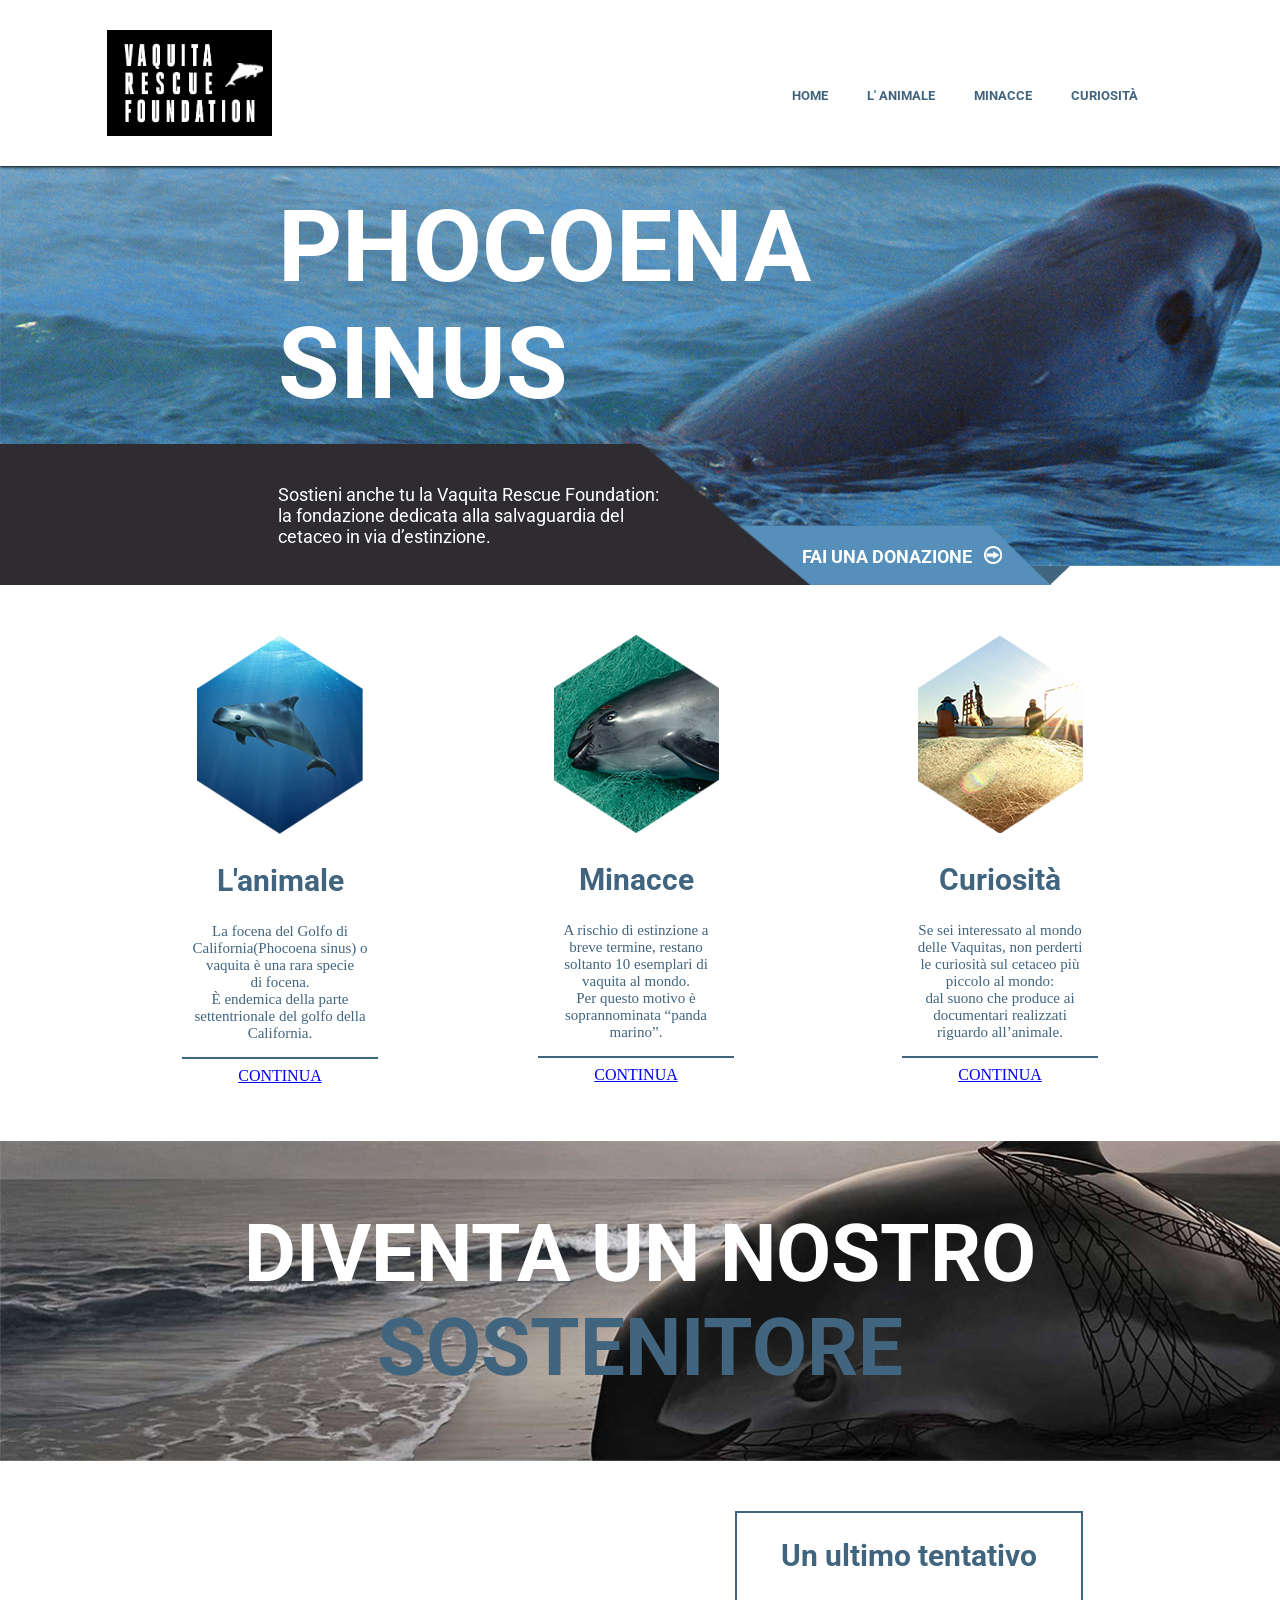
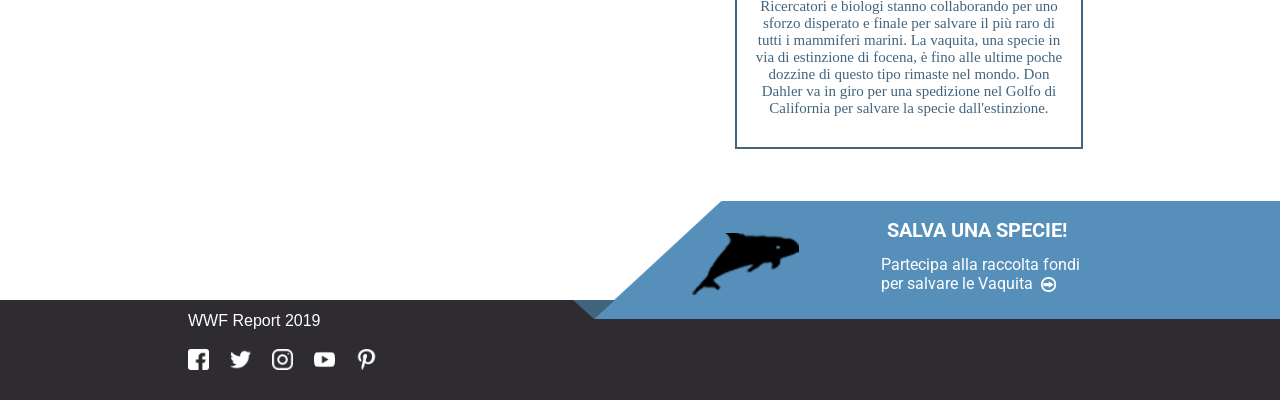
<file: Index.html>
﻿<!doctype html>

<html>

	<head>
		
		<title> Homepage</title>
		<meta charset="uft-8">
		<meta name="Description" content="Aiutaci a sostenere la Vaquita, il più piccolo cetaceo del mondo, a rischio di estinzione">
        <meta name="Keywords" content="vaquita, wwf, via d'estinzione, cetaceo">
		<link rel="stylesheet" type="text/css" href="style.css">
	
	</head>

    <body>
		<div id="header">
			<div id="grigliaheader">
	      		<div id="logo">
					<a href="Index.html"><img src="img/Logo/logo.png" alt="vaquita rescue foundation" height="106"></a>
				</div>
	      &nbsp;
	      		<div id="nav">
		      		<ul>
                    	<li> <a href="Index.html">HOME</a> </li>
				    	<li class="dropdown"> <a href="Animale.html">L' ANIMALE</a>
						   <div id="drop" class="dropdown-content">
					            <ul>
						              <li> <a href="Animale_descrizione.html">Descrizione</a></li>
									<hr>
						              <li> <a href="Animale_Habitat_e_dieta.html">Habitat e dieta</a> </li>
									<hr>
						              <li> <a href="Animale_Riproduzione.html">Riproduzione</a> </li>
					            </ul>
					       </div>
				   		</li>
				   		<li> <a href="Minacce.html">MINACCE</a> </li>
				   		<li> <a href="Curiosita.html">CURIOSITÀ</a> </li>
	        		</ul>
		 	 	</div>
			</div>
		</div>	
		
		<div id="main">
			
			<div id="slide">
				
	            <h1 class="phoco">PHOCOENA <br> SINUS</h1>
			    <p class="par_intro">Sostieni anche tu la Vaquita Rescue Foundation:<br>la fondazione dedicata alla salvaguardia del<br>cetaceo in via d’estinzione.</p>
				<div id="dona_home_slide">
					
								<a href="https://www.worldwildlife.org/species/vaquita" class="prova_a">
									<h2 class="dona">FAI UNA DONAZIONE</h2>
									<div class="freccia_continua_home" ></div>
								</a>
				</div>
				
							
			 	<img src="img/index/barraslider.png" alt="barra slider" id="barraslider">
			</div>
			<div id="immagineslider">
			                </div>

			
			<div id="sezioni">
				
				<div id="sezione_sx" class="sez">
					<a href="Animale.html"> <img src="img/index/sez-sx.png" alt="vaquita"> </a>
					<h2>L'animale</h2>
					
					
						<p>La focena del Golfo di<br>California(Phocoena sinus) o<br>vaquita è una rara specie<br>di focena.<br>È endemica della parte <br>settentrionale del golfo della<br> California.</p>
						<hr color="#42657F" size="2px">
						<a href="Animale.html" class="continua"> CONTINUA</a>
					
				</div> 
				<br>
				<br>

				<div id="sezione_cent" class="sez">
					<a href="Minacce.html"> <img src="img/index/sez-cent.png" alt="minacce vaquita" > </a>
					<h2>Minacce</h2>
					<p>A rischio di estinzione a<br>breve termine, restano<br>soltanto 10 esemplari di<br>vaquita al mondo.<br>Per questo motivo è<br>soprannominata “panda<br> marino”.</p>
					<hr color="#42657F" size="2px">
					<a href="Minacce.html" class="continua"> CONTINUA</a>	
				</div>
				<br>
				<br>
				
				<div id="sezione_dx" class="sez">
					<a href="Curiosita.html"> <img src="img/index/sez-dx.png" alt="curiosità vaquita"> </a>
					<h2>Curiosità</h2>
					<p>Se sei interessato al mondo<br>delle Vaquitas, non perderti<br>le curiosità sul cetaceo più<br>piccolo al mondo:<br>dal suono che produce ai<br>documentari realizzati<br>riguardo all’animale.</p>
					<hr color="#42657F" size="2px">
					<a href="Curiosita.html" class="continua"> CONTINUA</a>
				</div>
				
			</div>
			
			<div id="call_to_action">
					<h2 id="scritta_call">DIVENTA UN NOSTRO <a href="https://support.worldwildlife.org/site/SPageServer?pagename=paperless_monthly&s_src=AWM1700OQ18336A01560RX">SOSTENITORE</a></h2>
			</div>
			
			<div id="video">
				<iframe id="videovaq" width="346" height="238" src="https://www.youtube.com/embed/BUrxLsS--sA" frameborder="0" allow="accelerometer; autoplay; encrypted-media; gyroscope; picture-in-picture" allowfullscreen></iframe>
					<div id="video_testo">
						<h2>Un ultimo tentativo</h2>
			
						<p>Ricercatori e biologi stanno collaborando per uno<br>sforzo disperato e finale per salvare il più raro di<br>tutti i mammiferi marini. La vaquita, una specie in<br>via di estinzione di focena, è fino alle ultime poche<br>dozzine di questo tipo rimaste nel mondo. Don<br>Dahler va in giro per una spedizione nel Golfo di<br>California per salvare la specie dall'estinzione.</p>
					</div>
			</div>
			   
		</div>
		
		<div id="footer">
		
			
			<div id="rettangolo_grigio">
				
			<a href="pdf/report.pdf" id="documento">WWF Report 2019</a>
			
			<div id="barrasocial">
				
		    	<a href="https://www.facebook.com/wwfitalia" id="facebook">
					<img src="img/Loghi_social/facebook.png" alt="logo facebook" height="21" onmouseover="this.src = 'img/Loghi_social/facebook_onmouseover.png';" onmouseout="this.src = 'img/Loghi_social/facebook.png';">
				</a>
				<a href="https://twitter.com/wwfitalia" id="twitter">
					<img src="img/Loghi_social/twitter.png" alt="logo twitter" height="21" onmouseover="this.src = 'img/Loghi_social/twitter_onmouseover.png';" onmouseout="this.src = 'img/Loghi_social/twitter.png';">
				</a>
		   	 	<a href="https://www.instagram.com/wwfitalia/" id="instagram">
					<img src="img/Loghi_social/instagram.png" alt=" logo instagram" height="21" onmouseover="this.src = 'img/Loghi_social/instagram_onmouseover.png';" onmouseout="this.src = 'img/Loghi_social/instagram.png';">
				</a>
		    	<a href="https://www.youtube.com/wwfitalia" id="youtube">
					<img src="img/Loghi_social/youtube.png" alt="logo youtube" height="21" onmouseover="this.src = 'img/Loghi_social/youtube_onmouseover.png';" onmouseout="this.src = 'img/Loghi_social/youtube.png';">
				</a>
				<a href="https://www.pinterest.it/wwfitalia/" id="pintarest">
					<img src="img/Loghi_social/pinterest.png" alt="logo pinterest" height="21" onmouseover="this.src = 'img/Loghi_social/pinterest_onmouseover.png';" onmouseout="this.src = 'img/Loghi_social/pinterest.png';">
				</a>
				
		    </div>
			</div>
			
			<div id="barra_footer">
				 <h2 id="callfondo">SALVA UNA SPECIE!</h2>
				
				<div id="blocco_freccia_footer">
								<a href="https://www.worldwildlife.org/species/vaquita" class="prova_a">
									<p id="scrittafondo"> Partecipa alla raccolta fondi<br>per salvare le Vaquita</p>
									<div  id="bottone_freccia_footer_home"></div>
								</a>
						</div>
		    
			
			</div>
			
			
		</div>
		
		
	</body>

</html>
</file>
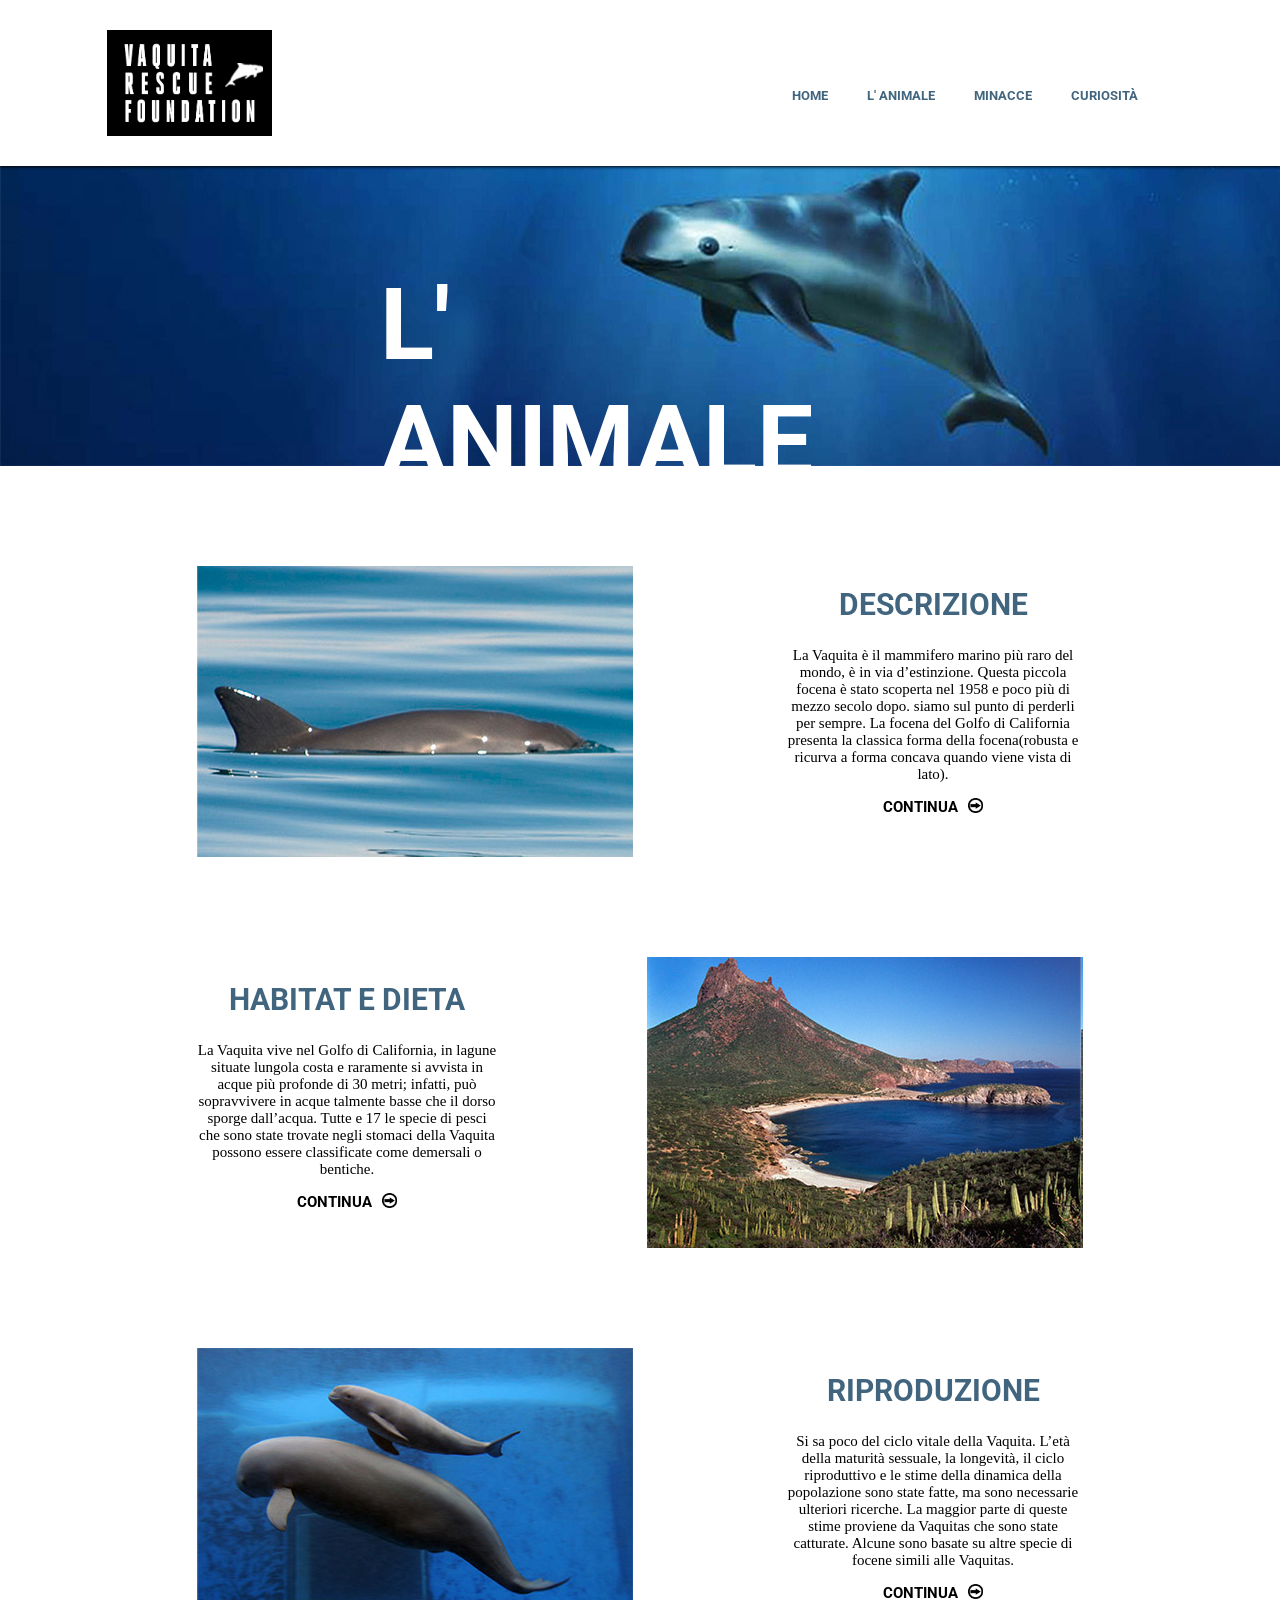
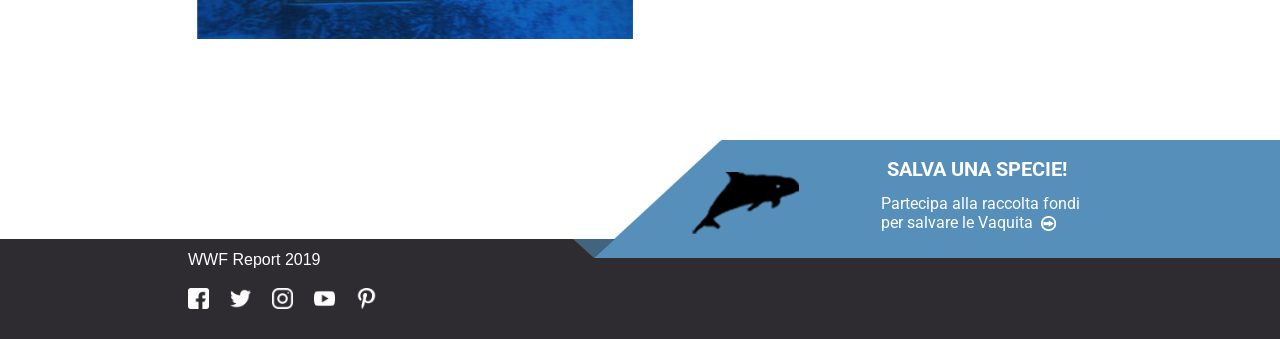
<file: Animale.html>
﻿<!doctype html>

<html>

	<head>
		
		<title>Animale</title>
		<meta charset="uft-8">
		<meta name="Description" content="Aiutaci a sostenere la Vaquita, il più piccolo cetaceo del mondo, a rischio di estinzione">
        <meta name="Keywords" content="vaquita, wwf, via d'estinzione, cetaceo">
		<link rel="stylesheet" type="text/css" href="style.css">
	
	</head>

    <body>
		
      <div id="header">
			<div id="grigliaheader">
	      		<div id="logo">
					<a href="home.html"><img src="img/Logo/logo.png" alt="vaquita rescue foundation" height="106"></a>
				</div>
	      &nbsp;
	      		<div id="nav">
		      		<ul>
                    	<li> <a href="home.html">HOME</a> </li>
				    	<li class="dropdown"> <a href="Animale.html">L' ANIMALE</a>
						   <div id="drop" class="dropdown-content">
					            <ul>
						              <li> <a href="Animale_descrizione.html">Descrizione</a></li>
									<hr>
						              <li> <a href="Animale_Habitat_e_dieta.html">Habitat e dieta</a> </li>
									<hr>
						              <li> <a href="Animale_Riproduzione.html">Riproduzione</a> </li>
					            </ul>
					       </div>
				   		</li>
				   		<li> <a href="Minacce.html">MINACCE</a> </li>
				   		<li> <a href="Curiosita.html">CURIOSITÀ</a> </li>
	        		</ul>
		 	 	</div>
			</div>
		</div>
		
		<div id="main">
			
			<div id="slide_animale" class="slide">
				<h1 id="h1_animale"> L' ANIMALE</h1>
				
			</div>
			
		
		    <div id="sezioni_animale">
				
				<div id="descrizione">
					<a href="Animale_Descrizione.html" id="a_descrizione_immagine">
						<div id="descrizione_immagine"></div>
					</a>
					
					<div id="descrizione_testo">
						<h2>DESCRIZIONE</h2>
						<p>La Vaquita è il mammifero marino più raro del mondo, è in via d’estinzione. Questa piccola focena è stato scoperta nel 1958 e poco più di mezzo secolo dopo. siamo sul punto di perderli per sempre. La focena del Golfo di California presenta la classica forma della focena(robusta e ricurva a forma concava quando viene vista di lato). </p>
						
						
							<div class="blocco_continua_freccia">
								<a href="Animale_Descrizione.html" class="prova_a">
								<div class="testo_continua">CONTINUA</div>
							<div class="freccia_continua"></div>
									</a>
							</div>
					
						
					</div>
				</div>
				
			    <div id="habitat">
						<a href="Animale_Habitat_e_dieta.html">
					    	<div id="habitat_immagine"></div>
						</a>
						
					<div id="habitat_testo">
						<h2>HABITAT E DIETA</h2>
						<p data_temp_dwid="1">La Vaquita vive nel Golfo di California, in lagune situate lungola costa e raramente si avvista in acque più profonde di 30 metri; infatti, può sopravvivere in acque talmente basse che il dorso sporge dall’acqua. Tutte e 17 le specie di pesci che sono state trovate negli stomaci della Vaquita possono essere classificate come demersali o bentiche. </p>
						
						<div class="blocco_continua_freccia">
								<a href="Animale_Habitat_e_dieta.html" class="prova_a">
								<div class="testo_continua">CONTINUA</div>
							<div class="freccia_continua"></div>
									</a>
							</div>
					</div>
				</div>
				
				<div id="riproduzione">
					
						<a href="Animale_Riproduzione.html">
							<div id="riproduzione_immagine"></div>
						</a>
					
					<div id="riproduzione_testo">
						<h2>RIPRODUZIONE</h2>
						<p >Si sa poco del ciclo vitale della Vaquita. L’età della maturità sessuale, la longevità, il ciclo riproduttivo e le stime della dinamica della popolazione sono state fatte, ma sono necessarie ulteriori ricerche. La maggior parte di queste stime proviene da Vaquitas che sono state catturate. Alcune sono basate su altre specie di focene simili alle Vaquitas.</p>
						
						<div class="blocco_continua_freccia">
								<a href="Animale_Riproduzione.html" class="prova_a">
								<div class="testo_continua">CONTINUA</div>
							<div class="freccia_continua"></div>
									</a>
							</div>
					</div>
				</div>
			
		    </div>
		
		</div>
		
		<div id="footer">
		
			
			<div id="rettangolo_grigio">
				
			<a href="pdf/report.pdf" id="documento">WWF Report 2019</a>
			
			<div id="barrasocial">
				
		    	<a href="https://www.facebook.com/wwfitalia" id="facebook">
					<img src="img/Loghi_social/facebook.png" alt="logo facebook" height="21" onmouseover="this.src = 'img/Loghi_social/facebook_onmouseover.png';" onmouseout="this.src = 'img/Loghi_social/facebook.png';">
				</a>
				<a href="https://twitter.com/wwfitalia" id="twitter">
					<img src="img/Loghi_social/twitter.png" alt="logo twitter" height="21" onmouseover="this.src = 'img/Loghi_social/twitter_onmouseover.png';" onmouseout="this.src = 'img/Loghi_social/twitter.png';">
				</a>
		   	 	<a href="https://www.instagram.com/wwfitalia/" id="instagram">
					<img src="img/Loghi_social/instagram.png" alt=" logo instagram" height="21" onmouseover="this.src = 'img/Loghi_social/instagram_onmouseover.png';" onmouseout="this.src = 'img/Loghi_social/instagram.png';">
				</a>
		    	<a href="https://www.youtube.com/wwfitalia" id="youtube">
					<img src="img/Loghi_social/youtube.png" alt="logo youtube" height="21" onmouseover="this.src = 'img/Loghi_social/youtube_onmouseover.png';" onmouseout="this.src = 'img/Loghi_social/youtube.png';">
				</a>
				<a href="https://www.pinterest.it/wwfitalia/" id="pintarest">
					<img src="img/Loghi_social/pinterest.png" alt="logo pinterest" height="21" onmouseover="this.src = 'img/Loghi_social/pinterest_onmouseover.png';" onmouseout="this.src = 'img/Loghi_social/pinterest.png';">
				</a>
				
		    </div>
			</div>
			
			<div id="barra_footer">
				 <h2 id="callfondo">SALVA UNA SPECIE!</h2>
		    	<div id="blocco_freccia_footer">
								<a href="https://www.worldwildlife.org/species/vaquita" class="prova_a">
									<p id="scrittafondo"> Partecipa alla raccolta fondi<br>per salvare le Vaquita</p>
									<div  id="bottone_freccia_footer_home"></div>
								</a>
						</div>
			
			</div>
			
			
		</div>
		
		
	</body>

</html>
</file>
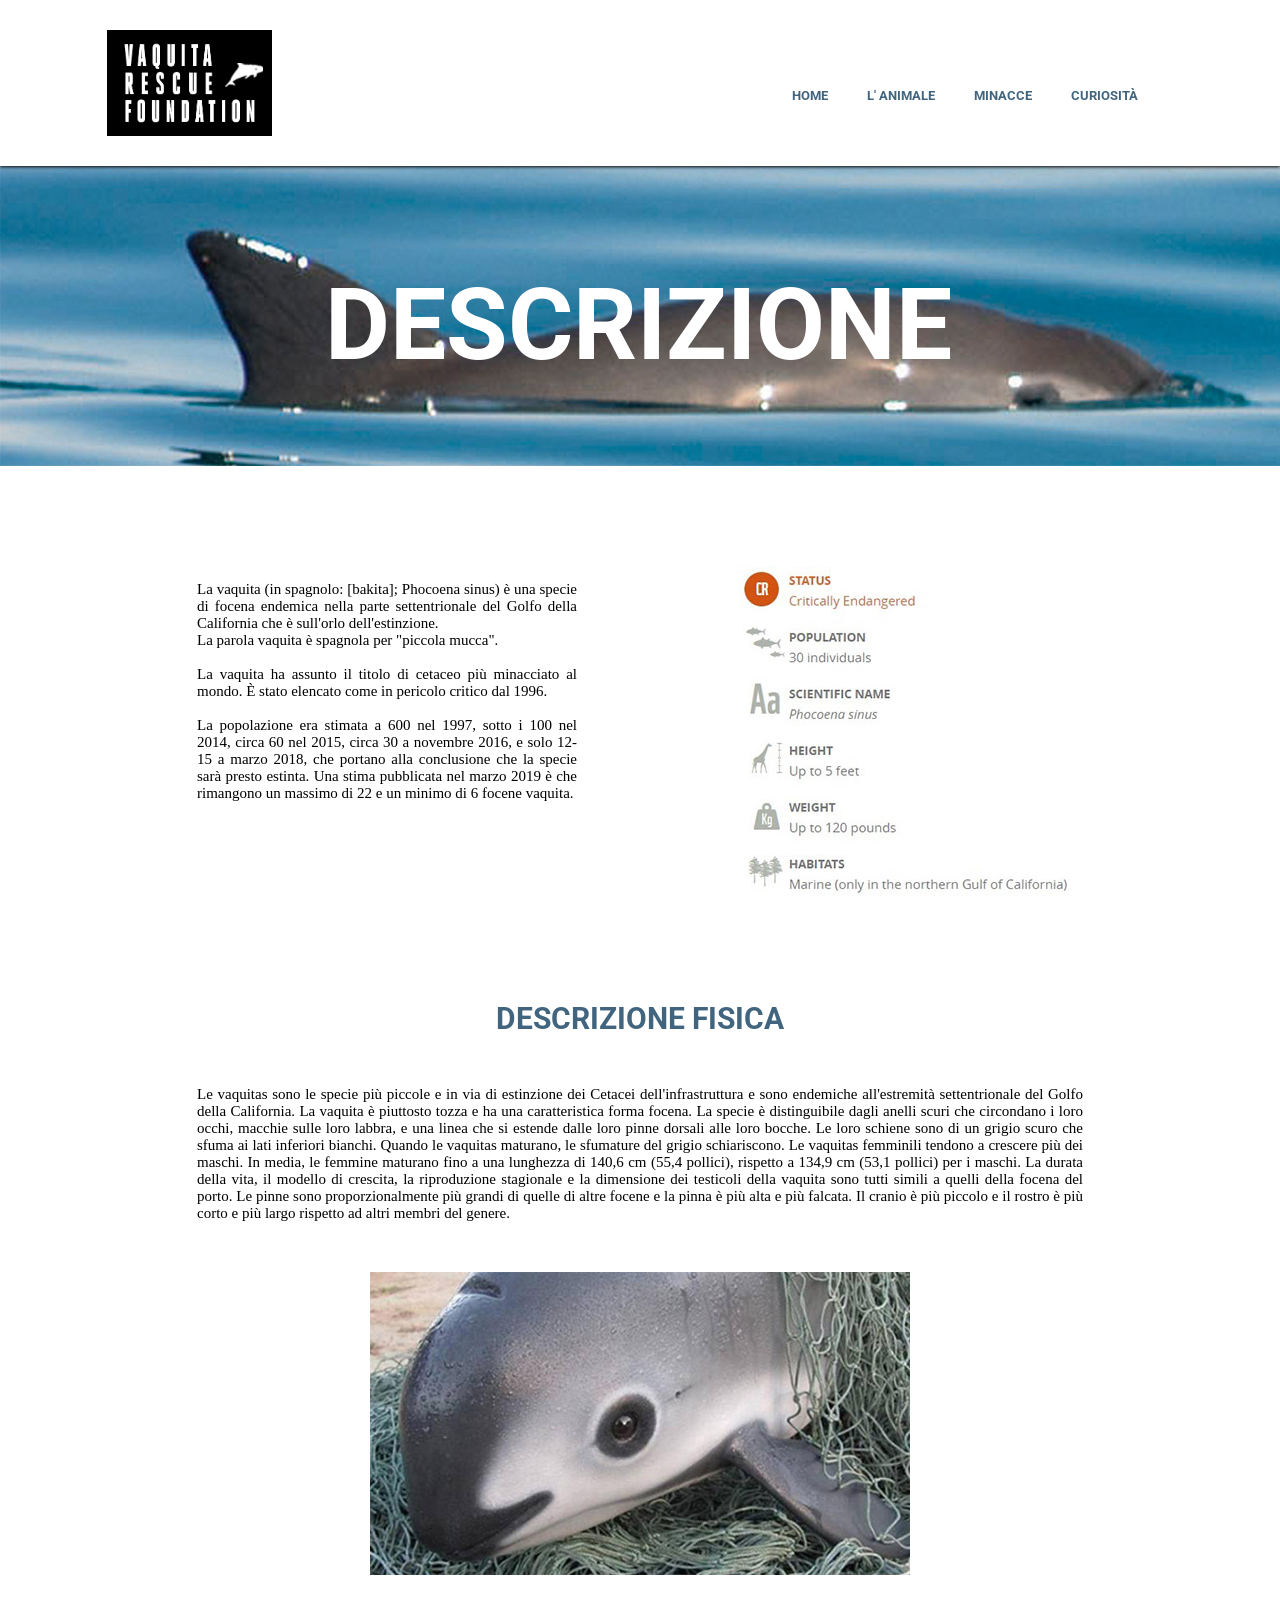
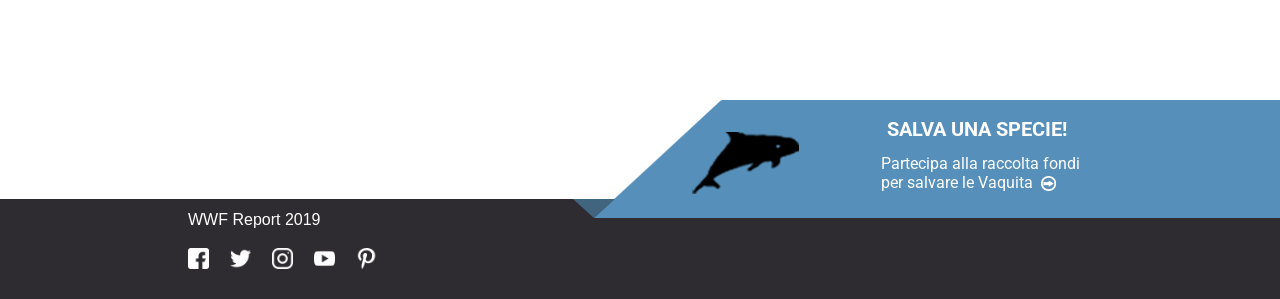
<file: Animale_Descrizione.html>
﻿<!doctype html>

<html>

	<head>
		
		<title>Descrizione</title>
		<meta charset="uft-8">
		<meta name="Description" content="Aiutaci a sostenere la Vaquita, il più piccolo cetaceo del mondo, a rischio di estinzione">
        <meta name="Keywords" content="vaquita, wwf, via d'estinzione, cetaceo">
		<link rel="stylesheet" type="text/css" href="style.css">
	
	</head>

    <body>
		<div id="header">
		   <div id="grigliaheader">
	          <div id="logo">
				<a href="home.html.html"><img src="img/Logo/logo.png" alt="vaquita rescue foundation"  id="immagine_logo"></a>
		      </div>
	           &nbsp;
	          <div id="nav">
				  <ul>
                    <li> <a href="home.html">HOME</a> </li>
				    <li class="dropdown"> <a href="Animale.html">L' ANIMALE</a>
						   <div id="drop" class="dropdown-content">
							   <ul>
								   <li> <a href="Animale_descrizione.html">Descrizione</a></li>
                                                                    <hr>
						           <li> <a href="Animale_Habitat_e_dieta.html">Habitat e dieta</a> </li>
                                                                    <hr>
						           <li> <a href="Animale_Riproduzione.html">Riproduzione</a> </li>
					          </ul>
					       </div>
				    </li>
				    <li> <a href="Minacce.html">MINACCE</a> </li>
				    <li> <a href="Curiosita.html">CURIOSITÀ</a> </li>
	              </ul>
		      </div>
		  </div>
		</div>
		
		
		<div id="main">
			
			<div id="slide_descrizione" class="slide">
				<h1 id="h1_descrizione">DESCRIZIONE</h1>
			</div>
			
			<div id="descrizione_introduzione">
			  <p id="descrizione_introduzione_testo">La vaquita (in spagnolo: [bakita]; Phocoena sinus) è una specie di focena endemica nella parte settentrionale del Golfo della California che è sull'orlo dell'estinzione.<br>
			    La parola vaquita è spagnola per "piccola mucca". <br>
  <br>
			    La vaquita ha assunto il titolo di cetaceo più minacciato al mondo. È stato elencato come in pericolo critico dal 1996. <br>
  <br>
			    La popolazione era stimata a 600 nel 1997, sotto i 100 nel 2014, circa 60 nel 2015, circa 30 a novembre 2016, e solo 12-15 a marzo 2018, che portano alla conclusione che la specie sarà presto estinta. Una stima pubblicata nel marzo 2019 è che rimangono un massimo di 22 e un minimo di 6 focene vaquita.</p>
			  <img src="img/tabella_dati.jpg" alt="dati vaquita" id="tabella_descrizione">
			</div>
		
		    <div id="descrizione_par1">
			  <h2 class="h2_paragrafi">DESCRIZIONE FISICA</h2>
				<p id="descrizione_par1_testo">Le vaquitas sono le specie più piccole e in via di estinzione dei Cetacei dell'infrastruttura e sono endemiche all'estremità settentrionale del Golfo della California. La vaquita è piuttosto tozza e ha una caratteristica forma focena. La specie è distinguibile dagli anelli scuri che circondano i loro occhi, macchie sulle loro labbra, e una linea che si estende dalle loro pinne dorsali alle loro bocche. Le loro schiene sono di un grigio scuro che sfuma ai lati inferiori bianchi. Quando le vaquitas maturano, le sfumature del grigio schiariscono. Le vaquitas femminili tendono a crescere più dei maschi. In media, le femmine maturano fino a una lunghezza di 140,6 cm (55,4 pollici), rispetto a 134,9 cm (53,1 pollici) per i maschi. La durata della vita, il modello di crescita, la riproduzione stagionale e la dimensione dei testicoli della vaquita sono tutti simili a quelli della focena del porto. Le pinne sono proporzionalmente più grandi di quelle di altre focene e la pinna è più alta e più falcata. Il cranio è più piccolo e il rostro è più corto e più largo rispetto ad altri membri del genere.</p>
				<img src="img/animale_descrizione/descrizione_img1.jpg" alt="vauita" id="descrizione_img_1">
			
		    </div>
		
		</div>
		
		
		<div id="footer">
		
			
			<div id="rettangolo_grigio">
				
			<a href="pdf/report.pdf" id="documento">WWF Report 2019</a>
			
			<div id="barrasocial">
				
		    	<a href="https://www.facebook.com/wwfitalia" id="facebook">
					<img src="img/Loghi_social/facebook.png" alt="logo facebook" height="21" onmouseover="this.src = 'img/Loghi_social/facebook_onmouseover.png';" onmouseout="this.src = 'img/Loghi_social/facebook.png';">
				</a>
				<a href="https://twitter.com/wwfitalia" id="twitter">
					<img src="img/Loghi_social/twitter.png" alt="logo twitter" height="21" onmouseover="this.src = 'img/Loghi_social/twitter_onmouseover.png';" onmouseout="this.src = 'img/Loghi_social/twitter.png';">
				</a>
		   	 	<a href="https://www.instagram.com/wwfitalia/" id="instagram">
					<img src="img/Loghi_social/instagram.png" alt=" logo instagram" height="21" onmouseover="this.src = 'img/Loghi_social/instagram_onmouseover.png';" onmouseout="this.src = 'img/Loghi_social/instagram.png';">
				</a>
		    	<a href="https://www.youtube.com/wwfitalia" id="youtube">
					<img src="img/Loghi_social/youtube.png" alt="logo youtube" height="21" onmouseover="this.src = 'img/Loghi_social/youtube_onmouseover.png';" onmouseout="this.src = 'img/Loghi_social/youtube.png';">
				</a>
				<a href="https://www.pinterest.it/wwfitalia/" id="pintarest">
					<img src="img/Loghi_social/pinterest.png" alt="logo pinterest" height="21" onmouseover="this.src = 'img/Loghi_social/pinterest_onmouseover.png';" onmouseout="this.src = 'img/Loghi_social/pinterest.png';">
				</a>
				
		    </div>
			</div>
			
			<div id="barra_footer">
				 <h2 id="callfondo">SALVA UNA SPECIE!</h2>
		    	<div id="blocco_freccia_footer">
								<a href="https://www.worldwildlife.org/species/vaquita" class="prova_a">
									<p id="scrittafondo"> Partecipa alla raccolta fondi<br>per salvare le Vaquita</p>
									<div  id="bottone_freccia_footer_home"></div>
								</a>
						</div>
			
			</div>
			
			
		</div>
		
		
	</body>

</html>
</file>
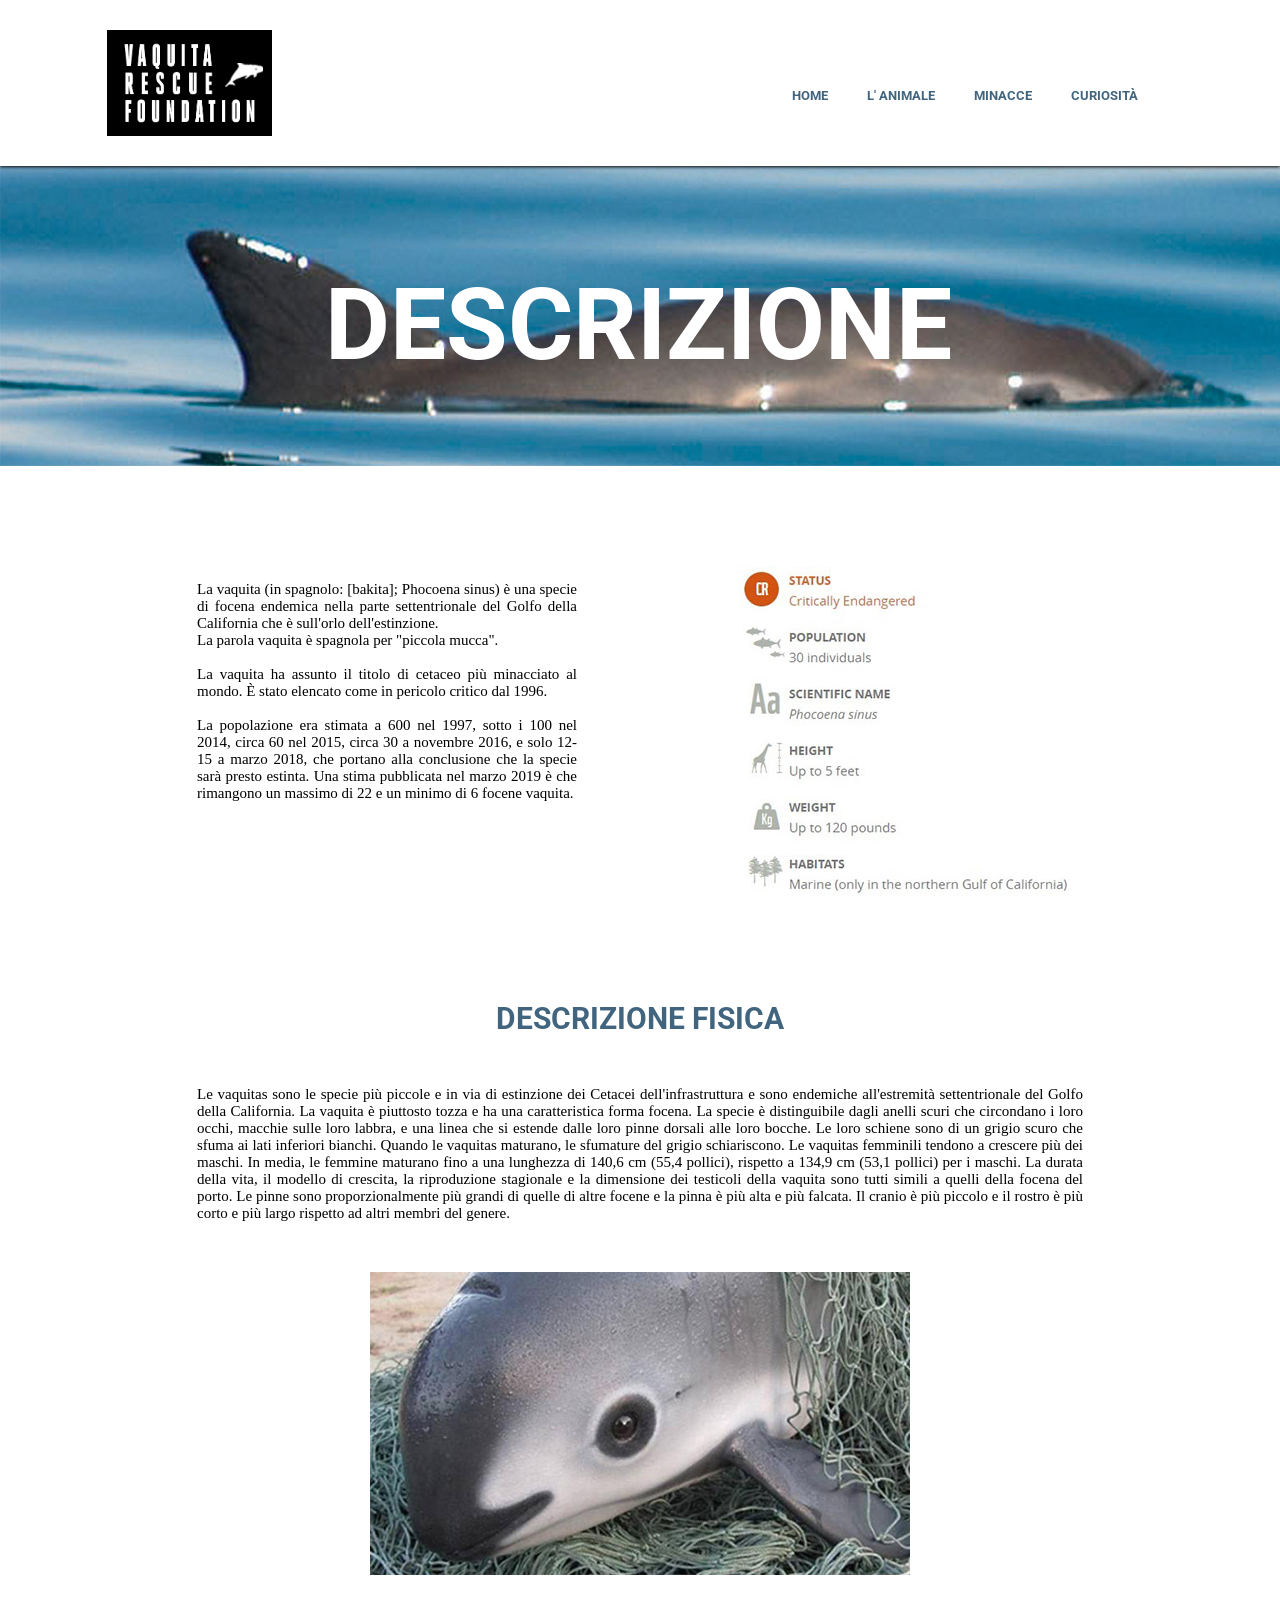
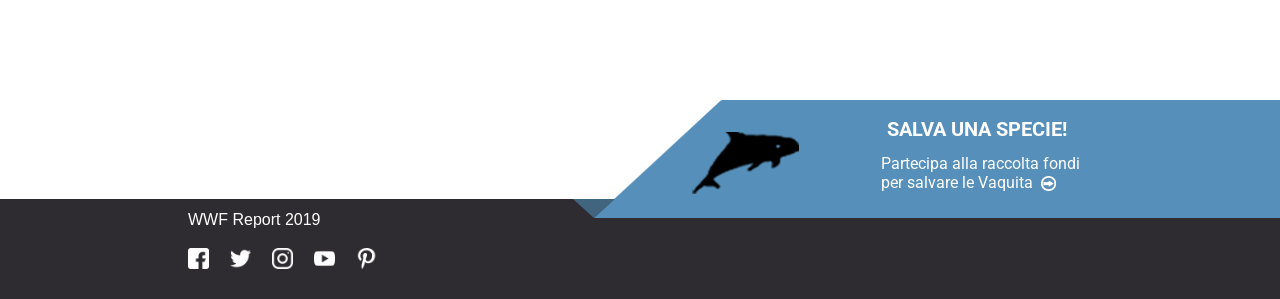
<file: Animale_descrizione.html>
﻿<!doctype html>

<html>

	<head>
		
		<title>Descrizione</title>
		<meta charset="uft-8">
		<meta name="Description" content="Aiutaci a sostenere la Vaquita, il più piccolo cetaceo del mondo, a rischio di estinzione">
        <meta name="Keywords" content="vaquita, wwf, via d'estinzione, cetaceo">
		<link rel="stylesheet" type="text/css" href="style.css">
	
	</head>

    <body>
		<div id="header">
		   <div id="grigliaheader">
	          <div id="logo">
				<a href="home.html.html"><img src="img/Logo/logo.png" alt="vaquita rescue foundation"  id="immagine_logo"></a>
		      </div>
	           &nbsp;
	          <div id="nav">
				  <ul>
                    <li> <a href="home.html">HOME</a> </li>
				    <li class="dropdown"> <a href="Animale.html">L' ANIMALE</a>
						   <div id="drop" class="dropdown-content">
							   <ul>
								   <li> <a href="Animale_descrizione.html">Descrizione</a></li>
                                                                    <hr>
						           <li> <a href="Animale_Habitat_e_dieta.html">Habitat e dieta</a> </li>
                                                                    <hr>
						           <li> <a href="Animale_Riproduzione.html">Riproduzione</a> </li>
					          </ul>
					       </div>
				    </li>
				    <li> <a href="Minacce.html">MINACCE</a> </li>
				    <li> <a href="Curiosita.html">CURIOSITÀ</a> </li>
	              </ul>
		      </div>
		  </div>
		</div>
		
		
		<div id="main">
			
			<div id="slide_descrizione" class="slide">
				<h1 id="h1_descrizione">DESCRIZIONE</h1>
			</div>
			
			<div id="descrizione_introduzione">
			  <p id="descrizione_introduzione_testo">La vaquita (in spagnolo: [bakita]; Phocoena sinus) è una specie di focena endemica nella parte settentrionale del Golfo della California che è sull'orlo dell'estinzione.<br>
			    La parola vaquita è spagnola per "piccola mucca". <br>
  <br>
			    La vaquita ha assunto il titolo di cetaceo più minacciato al mondo. È stato elencato come in pericolo critico dal 1996. <br>
  <br>
			    La popolazione era stimata a 600 nel 1997, sotto i 100 nel 2014, circa 60 nel 2015, circa 30 a novembre 2016, e solo 12-15 a marzo 2018, che portano alla conclusione che la specie sarà presto estinta. Una stima pubblicata nel marzo 2019 è che rimangono un massimo di 22 e un minimo di 6 focene vaquita.</p>
			  <img src="img/tabella_dati.jpg" alt="dati vaquita" id="tabella_descrizione">
			</div>
		
		    <div id="descrizione_par1">
			  <h2 class="h2_paragrafi">DESCRIZIONE FISICA</h2>
				<p id="descrizione_par1_testo">Le vaquitas sono le specie più piccole e in via di estinzione dei Cetacei dell'infrastruttura e sono endemiche all'estremità settentrionale del Golfo della California. La vaquita è piuttosto tozza e ha una caratteristica forma focena. La specie è distinguibile dagli anelli scuri che circondano i loro occhi, macchie sulle loro labbra, e una linea che si estende dalle loro pinne dorsali alle loro bocche. Le loro schiene sono di un grigio scuro che sfuma ai lati inferiori bianchi. Quando le vaquitas maturano, le sfumature del grigio schiariscono. Le vaquitas femminili tendono a crescere più dei maschi. In media, le femmine maturano fino a una lunghezza di 140,6 cm (55,4 pollici), rispetto a 134,9 cm (53,1 pollici) per i maschi. La durata della vita, il modello di crescita, la riproduzione stagionale e la dimensione dei testicoli della vaquita sono tutti simili a quelli della focena del porto. Le pinne sono proporzionalmente più grandi di quelle di altre focene e la pinna è più alta e più falcata. Il cranio è più piccolo e il rostro è più corto e più largo rispetto ad altri membri del genere.</p>
				<img src="img/animale_descrizione/descrizione_img1.jpg" alt="vauita" id="descrizione_img_1">
			
		    </div>
		
		</div>
		
		
		<div id="footer">
		
			
			<div id="rettangolo_grigio">
				
			<a href="pdf/report.pdf" id="documento">WWF Report 2019</a>
			
			<div id="barrasocial">
				
		    	<a href="https://www.facebook.com/wwfitalia" id="facebook">
					<img src="img/Loghi_social/facebook.png" alt="logo facebook" height="21" onmouseover="this.src = 'img/Loghi_social/facebook_onmouseover.png';" onmouseout="this.src = 'img/Loghi_social/facebook.png';">
				</a>
				<a href="https://twitter.com/wwfitalia" id="twitter">
					<img src="img/Loghi_social/twitter.png" alt="logo twitter" height="21" onmouseover="this.src = 'img/Loghi_social/twitter_onmouseover.png';" onmouseout="this.src = 'img/Loghi_social/twitter.png';">
				</a>
		   	 	<a href="https://www.instagram.com/wwfitalia/" id="instagram">
					<img src="img/Loghi_social/instagram.png" alt=" logo instagram" height="21" onmouseover="this.src = 'img/Loghi_social/instagram_onmouseover.png';" onmouseout="this.src = 'img/Loghi_social/instagram.png';">
				</a>
		    	<a href="https://www.youtube.com/wwfitalia" id="youtube">
					<img src="img/Loghi_social/youtube.png" alt="logo youtube" height="21" onmouseover="this.src = 'img/Loghi_social/youtube_onmouseover.png';" onmouseout="this.src = 'img/Loghi_social/youtube.png';">
				</a>
				<a href="https://www.pinterest.it/wwfitalia/" id="pintarest">
					<img src="img/Loghi_social/pinterest.png" alt="logo pinterest" height="21" onmouseover="this.src = 'img/Loghi_social/pinterest_onmouseover.png';" onmouseout="this.src = 'img/Loghi_social/pinterest.png';">
				</a>
				
		    </div>
			</div>
			
			<div id="barra_footer">
				 <h2 id="callfondo">SALVA UNA SPECIE!</h2>
		    	<div id="blocco_freccia_footer">
								<a href="https://www.worldwildlife.org/species/vaquita" class="prova_a">
									<p id="scrittafondo"> Partecipa alla raccolta fondi<br>per salvare le Vaquita</p>
									<div  id="bottone_freccia_footer_home"></div>
								</a>
						</div>
			
			</div>
			
			
		</div>
		
		
	</body>

</html>
</file>
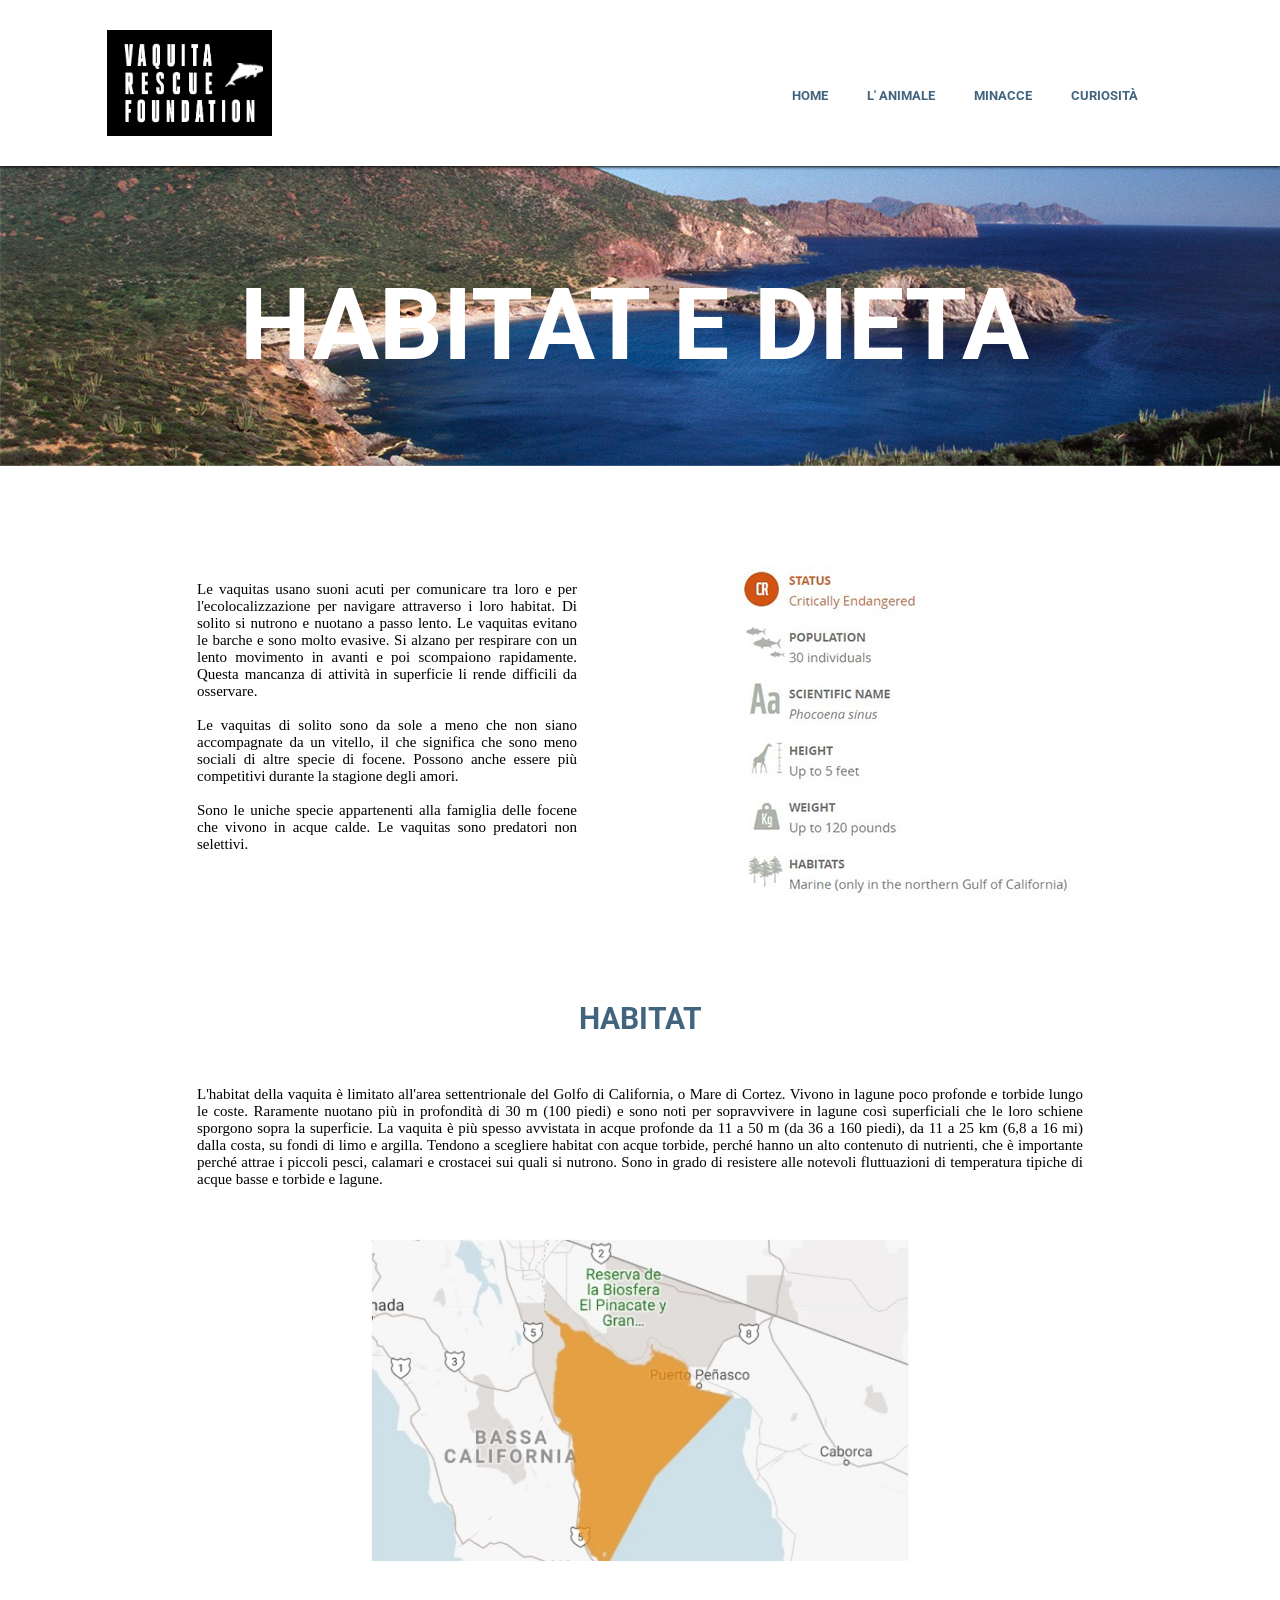
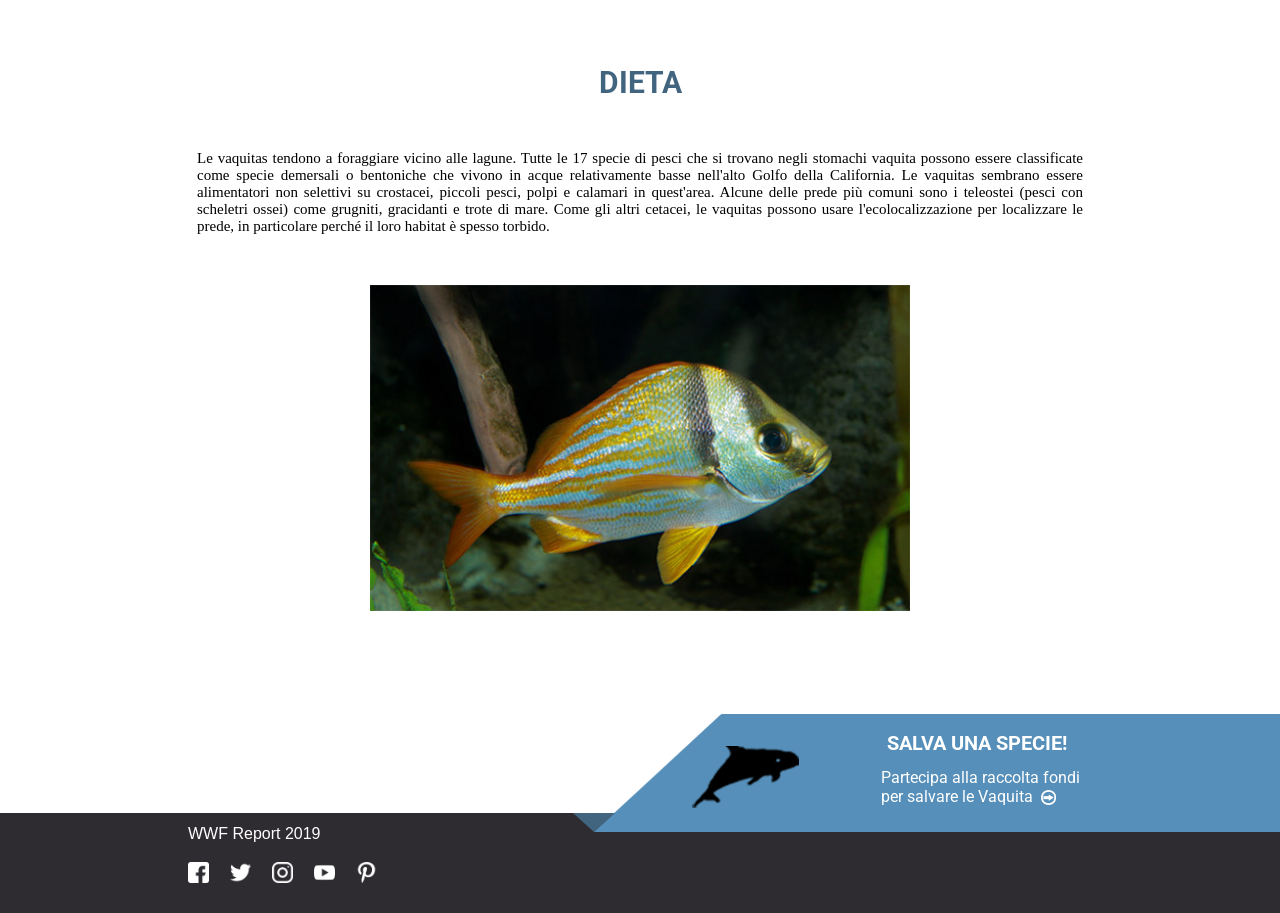
<file: Animale_Habitat_e_dieta.html>
﻿<!doctype html>

<html>

	<head>
		
		<title>Habitat e dieta</title>
		<meta charset="uft-8">
		<meta name="Description" content="Aiutaci a sostenere la Vaquita, il più piccolo cetaceo del mondo, a rischio di estinzione">
        <meta name="Keywords" content="vaquita, wwf, via d'estinzione, cetaceo">
		<link rel="stylesheet" type="text/css" href="style.css">
	
	</head>

    <body>
		<div id="header">
		   <div id="grigliaheader">
	          <div id="logo">
				<a href="home.html"><img src="img/Logo/logo.png" alt="vaquita rescue foundation" height="106"></a>
		      </div>
	           &nbsp;
	          <div id="nav">
				  <ul>
                    <li> <a href="home.html">HOME</a> </li>
				    <li class="dropdown"> <a href="Animale.html">L' ANIMALE</a>
						   <div id="drop" class="dropdown-content">
							   <ul>
								   <li> <a href="Animale_descrizione.html">Descrizione</a></li>
                                                                   <hr>
						           <li> <a href="Animale_Habitat_e_dieta.html">Habitat e dieta</a> </li>
                                                               <hr>
						           <li> <a href="Animale_Riproduzione.html">Riproduzione</a> </li>
					          </ul>
					       </div>
				    </li>
				    <li> <a href="Minacce.html">MINACCE</a> </li>
				    <li> <a href="Curiosita.html">CURIOSITÀ</a> </li>
	              </ul>
		      </div>
		  </div>
		</div>
		
		<div id="main">
			
			<div id="slide_habitat" class="slide">
				<h1 id="h1_habitat">HABITAT E DIETA</h1>
			</div>
			
			<div id="habitat_introduzione">
				<p id="habitat_introduzione_testo">Le vaquitas usano suoni acuti per comunicare tra loro e per l'ecolocalizzazione per navigare attraverso i loro habitat. Di solito si nutrono e nuotano a passo lento. Le vaquitas evitano le barche e sono molto evasive. Si alzano per respirare con un lento movimento in avanti e poi scompaiono rapidamente. Questa mancanza di attività in superficie li rende difficili da osservare. <br> <br> Le vaquitas di solito sono da sole a meno che non siano accompagnate da un vitello, il che significa che sono meno sociali di altre specie di focene. Possono anche essere più competitivi durante la stagione degli  amori. <br> <br> Sono le uniche specie appartenenti alla famiglia delle focene che vivono in acque calde. Le vaquitas sono predatori non selettivi.</p>
				
				<img src="img/tabella_dati.jpg" alt="dati vaquita" id="tabella_descrizione">
			</div>
		
		    <div id="habitat_par1">
				<h2 class="h2_paragrafi">HABITAT</h2>
				<p id="habitat_par1_testo">L'habitat della vaquita è limitato all'area settentrionale del Golfo di California, o Mare di Cortez. Vivono in lagune poco profonde e torbide lungo le coste. Raramente nuotano più in profondità di 30 m (100 piedi) e sono noti per sopravvivere in lagune così superficiali che le loro schiene sporgono sopra la superficie. La vaquita è più spesso avvistata in acque profonde da 11 a 50 m (da 36 a 160 piedi), da 11 a 25 km (6,8 a 16 mi) dalla costa, su fondi di limo e argilla. Tendono a scegliere habitat con acque torbide, perché hanno un alto contenuto di nutrienti, che è importante perché attrae i piccoli pesci, calamari e crostacei sui quali si nutrono. Sono in grado di resistere alle notevoli fluttuazioni di temperatura tipiche di acque basse e torbide e lagune.</p>
				<img src="img/animale_habitat_e_dieta/mappa.jpg" alt="golfo di california"  id="habitat_img_1">
			
		    </div>
			
			<div id="habitat_par2">
				<h2 class="h2_paragrafi">DIETA</h2>
				<p id="habitat_par2_testo">Le vaquitas tendono a foraggiare vicino alle lagune. Tutte le 17 specie di pesci che si trovano negli stomachi vaquita possono essere classificate come specie demersali o bentoniche che vivono in acque relativamente basse nell'alto Golfo della California. Le vaquitas sembrano essere alimentatori non selettivi su crostacei, piccoli pesci, polpi e calamari in quest'area. Alcune delle prede più comuni sono i teleostei (pesci con scheletri ossei) come grugniti, gracidanti e trote di mare. Come gli altri cetacei, le vaquitas possono usare l'ecolocalizzazione per localizzare le prede, in particolare perché il loro habitat è spesso torbido.</p>
				<img src="img/animale_habitat_e_dieta/habitat_img1.jpg" alt="golfo di california" id="habitat_img_2">
			
		    </div>
		
		</div>
		
		<div id="footer">
		
			
			<div id="rettangolo_grigio">
				
			<a href="pdf/report.pdf" id="documento">WWF Report 2019</a>
			
			<div id="barrasocial">
				
		    	<a href="https://www.facebook.com/wwfitalia" id="facebook">
					<img src="img/Loghi_social/facebook.png" alt="logo facebook" height="21" onmouseover="this.src = 'img/Loghi_social/facebook_onmouseover.png';" onmouseout="this.src = 'img/Loghi_social/facebook.png';">
				</a>
				<a href="https://twitter.com/wwfitalia" id="twitter">
					<img src="img/Loghi_social/twitter.png" alt="logo twitter" height="21" onmouseover="this.src = 'img/Loghi_social/twitter_onmouseover.png';" onmouseout="this.src = 'img/Loghi_social/twitter.png';">
				</a>
		   	 	<a href="https://www.instagram.com/wwfitalia/" id="instagram">
					<img src="img/Loghi_social/instagram.png" alt=" logo instagram" height="21" onmouseover="this.src = 'img/Loghi_social/instagram_onmouseover.png';" onmouseout="this.src = 'img/Loghi_social/instagram.png';">
				</a>
		    	<a href="https://www.youtube.com/wwfitalia" id="youtube">
					<img src="img/Loghi_social/youtube.png" alt="logo youtube" height="21" onmouseover="this.src = 'img/Loghi_social/youtube_onmouseover.png';" onmouseout="this.src = 'img/Loghi_social/youtube.png';">
				</a>
				<a href="https://www.pinterest.it/wwfitalia/" id="pintarest">
					<img src="img/Loghi_social/pinterest.png" alt="logo pinterest" height="21" onmouseover="this.src = 'img/Loghi_social/pinterest_onmouseover.png';" onmouseout="this.src = 'img/Loghi_social/pinterest.png';">
				</a>
				
		    </div>
			</div>
			
			<div id="barra_footer">
				 <h2 id="callfondo">SALVA UNA SPECIE!</h2>
		    	<div id="blocco_freccia_footer">
								<a href="https://www.worldwildlife.org/species/vaquita" class="prova_a">
									<p id="scrittafondo"> Partecipa alla raccolta fondi<br>per salvare le Vaquita</p>
									<div  id="bottone_freccia_footer_home"></div>
								</a>
						</div>
			
			</div>
			
			
		</div>
		
		
	</body>

</html>
</file>
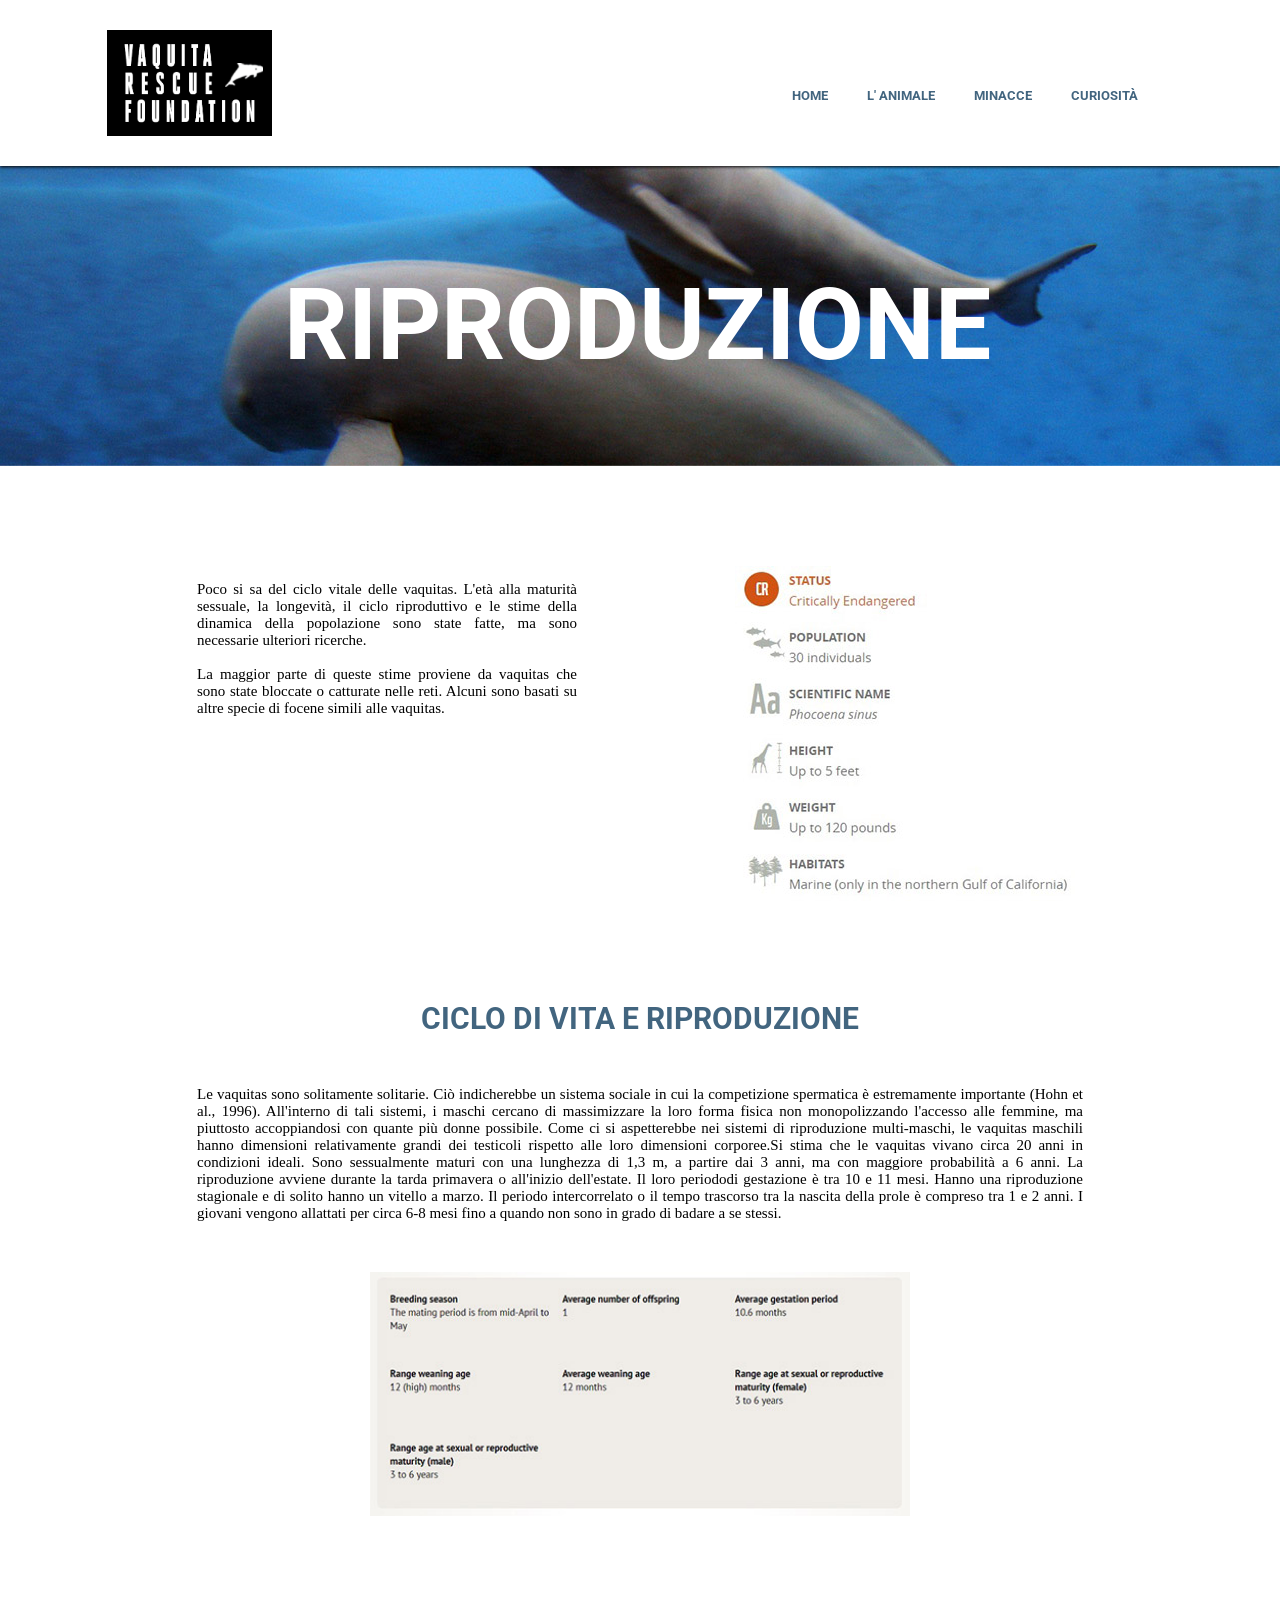
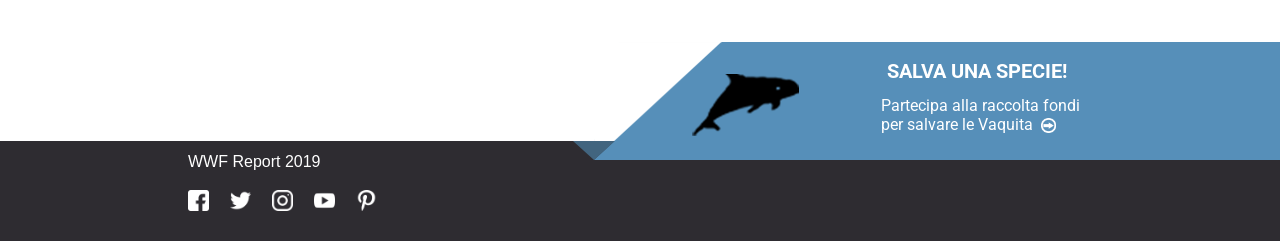
<file: Animale_Riproduzione.html>
﻿<!doctype html>

<html>

	<head>
		
		<title>Riproduzione</title>
		<meta charset="uft-8">
		<meta name="Description" content="Aiutaci a sostenere la Vaquita, il più piccolo cetaceo del mondo, a rischio di estinzione">
        <meta name="Keywords" content="vaquita, wwf, via d'estinzione, cetaceo">
		<link rel="stylesheet" type="text/css" href="style.css">
	
	</head>

    <body>
		<div id="header">
		   <div id="grigliaheader">
	          <div id="logo">
				<a href="home.html"><img src="img/Logo/logo.png" alt="vaquita rescue foundation" height="106"></a>
		      </div>
	           &nbsp;
	          <div id="nav">
				  <ul>
                    <li> <a href="home.html">HOME</a> </li>
				    <li class="dropdown"> <a href="Animale.html">L' ANIMALE</a>
						   <div id="drop" class="dropdown-content">
							   <ul>
								   <li> <a href="Animale_descrizione.html">Descrizione</a></li>
                                                                   <hr>
						           <li> <a href="Animale_Habitat_e_dieta.html">Habitat e dieta</a> </li>
                                                                   <hr>
						           <li> <a href="Animale_Riproduzione.html">Riproduzione</a> </li>
					          </ul>
					       </div>
				    </li>
				    <li> <a href="Minacce.html">MINACCE</a> </li>
				    <li> <a href="Curiosita.html">CURIOSITÀ</a> </li>
	              </ul>
		      </div>
		  </div>
		</div>
		
		<div id="main">
			
			<div id="slide_riproduzione" class="slide">
				<h1 id="h1_riproduzione">RIPRODUZIONE</h1>
			</div>
			
			<div id="riproduzione_introduzione">
				<p id="riproduzione_introduzione_testo">Poco si sa del ciclo vitale delle vaquitas. L'età alla maturità sessuale, la longevità, il ciclo riproduttivo e le stime della dinamica della popolazione sono state fatte, ma sono necessarie ulteriori ricerche. <br> <br> La maggior parte di queste stime proviene da vaquitas che sono state bloccate o catturate nelle reti. Alcuni sono basati su altre specie di focene simili alle vaquitas.</p>
				
				<img src="img/tabella_dati.jpg" alt="dati vaquita" id="tabella_descrizione">
			</div>
		
		    <div id="riproduzione_par1">
				<h2 class="h2_paragrafi">CICLO DI VITA E RIPRODUZIONE</h2>
				<p id="riproduzione_par1_testo">Le vaquitas sono solitamente solitarie. Ciò indicherebbe un sistema sociale in cui la competizione spermatica è estremamente importante (Hohn et al., 1996). All'interno di tali sistemi, i maschi cercano di massimizzare la loro forma fisica non monopolizzando l'accesso alle femmine, ma piuttosto accoppiandosi con quante più donne possibile. Come ci si aspetterebbe nei sistemi di riproduzione multi-maschi, le vaquitas maschili hanno dimensioni relativamente grandi dei testicoli rispetto alle loro dimensioni corporee.Si stima che le vaquitas vivano circa 20 anni in condizioni ideali. Sono sessualmente maturi con una lunghezza di 1,3 m, a partire dai 3 anni, ma con maggiore probabilità a 6 anni. La riproduzione avviene durante la tarda primavera o all'inizio dell'estate. Il loro periododi gestazione è tra 10 e 11 mesi. Hanno una riproduzione stagionale e di solito hanno un vitello a marzo. Il periodo intercorrelato o il tempo trascorso tra la nascita della prole è compreso tra 1 e 2 anni. I giovani vengono allattati per circa 6-8 mesi fino a quando non sono in grado di badare a se stessi.</p>
				
				<img src="img/animale_riproduzione/tabella_riproduzione.jpg" alt="golfo di california" id="tabella_riproduzione">
			
		    </div>
		
		</div>
		
		<div id="footer">
		
			
			<div id="rettangolo_grigio">
				
			<a href="pdf/report.pdf" id="documento">WWF Report 2019</a>
			
			<div id="barrasocial">
				
		    	<a href="https://www.facebook.com/wwfitalia" id="facebook">
					<img src="img/Loghi_social/facebook.png" alt="logo facebook" height="21" onmouseover="this.src = 'img/Loghi_social/facebook_onmouseover.png';" onmouseout="this.src = 'img/Loghi_social/facebook.png';">
				</a>
				<a href="https://twitter.com/wwfitalia" id="twitter">
					<img src="img/Loghi_social/twitter.png" alt="logo twitter" height="21" onmouseover="this.src = 'img/Loghi_social/twitter_onmouseover.png';" onmouseout="this.src = 'img/Loghi_social/twitter.png';">
				</a>
		   	 	<a href="https://www.instagram.com/wwfitalia/" id="instagram">
					<img src="img/Loghi_social/instagram.png" alt=" logo instagram" height="21" onmouseover="this.src = 'img/Loghi_social/instagram_onmouseover.png';" onmouseout="this.src = 'img/Loghi_social/instagram.png';">
				</a>
		    	<a href="https://www.youtube.com/wwfitalia" id="youtube">
					<img src="img/Loghi_social/youtube.png" alt="logo youtube" height="21" onmouseover="this.src = 'img/Loghi_social/youtube_onmouseover.png';" onmouseout="this.src = 'img/Loghi_social/youtube.png';">
				</a>
				<a href="https://www.pinterest.it/wwfitalia/" id="pintarest">
					<img src="img/Loghi_social/pinterest.png" alt="logo pinterest" height="21" onmouseover="this.src = 'img/Loghi_social/pinterest_onmouseover.png';" onmouseout="this.src = 'img/Loghi_social/pinterest.png';">
				</a>
				
		    </div>
			</div>
			
			<div id="barra_footer">
				 <h2 id="callfondo">SALVA UNA SPECIE!</h2>
		    	<div id="blocco_freccia_footer">
								<a href="https://www.worldwildlife.org/species/vaquita" class="prova_a">
									<p id="scrittafondo"> Partecipa alla raccolta fondi<br>per salvare le Vaquita</p>
									<div  id="bottone_freccia_footer_home"></div>
								</a>
						</div>
			
			</div>
			
			
		</div>
		
		
	</body>

</html>
</file>
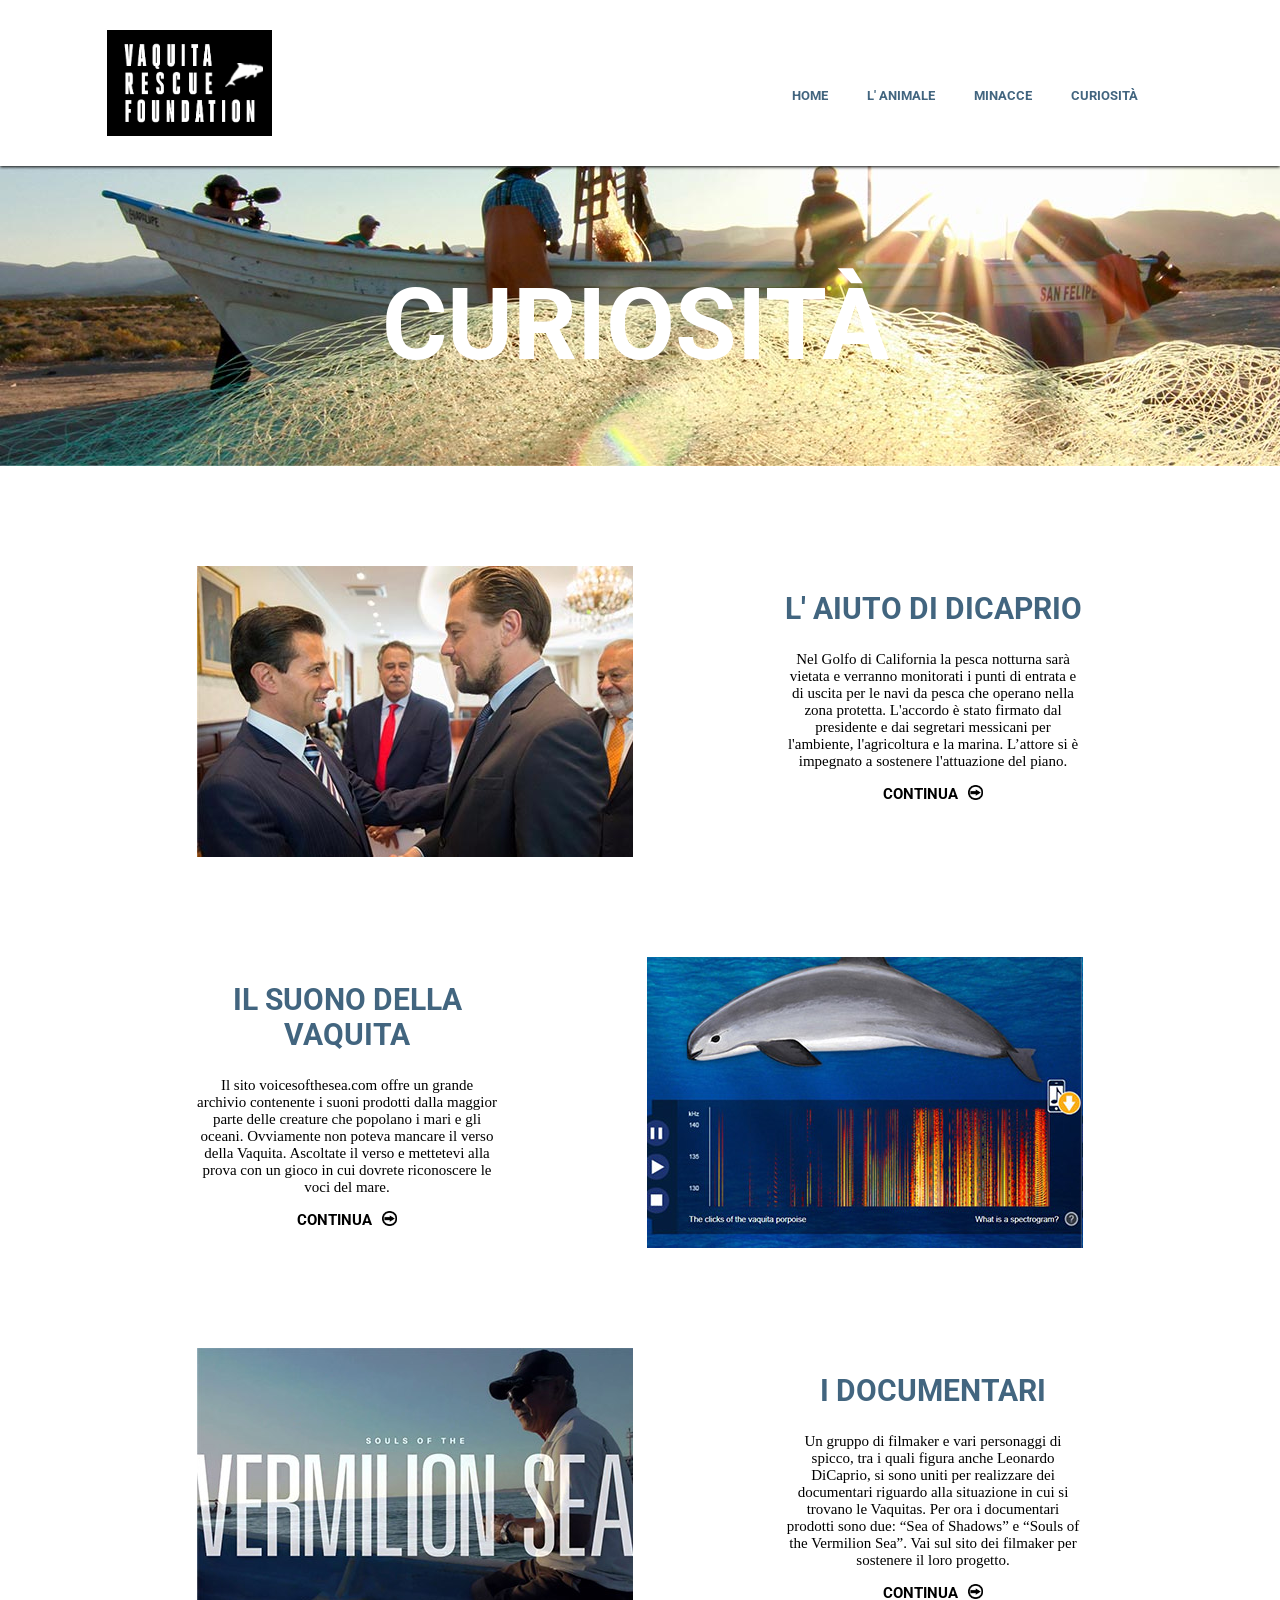
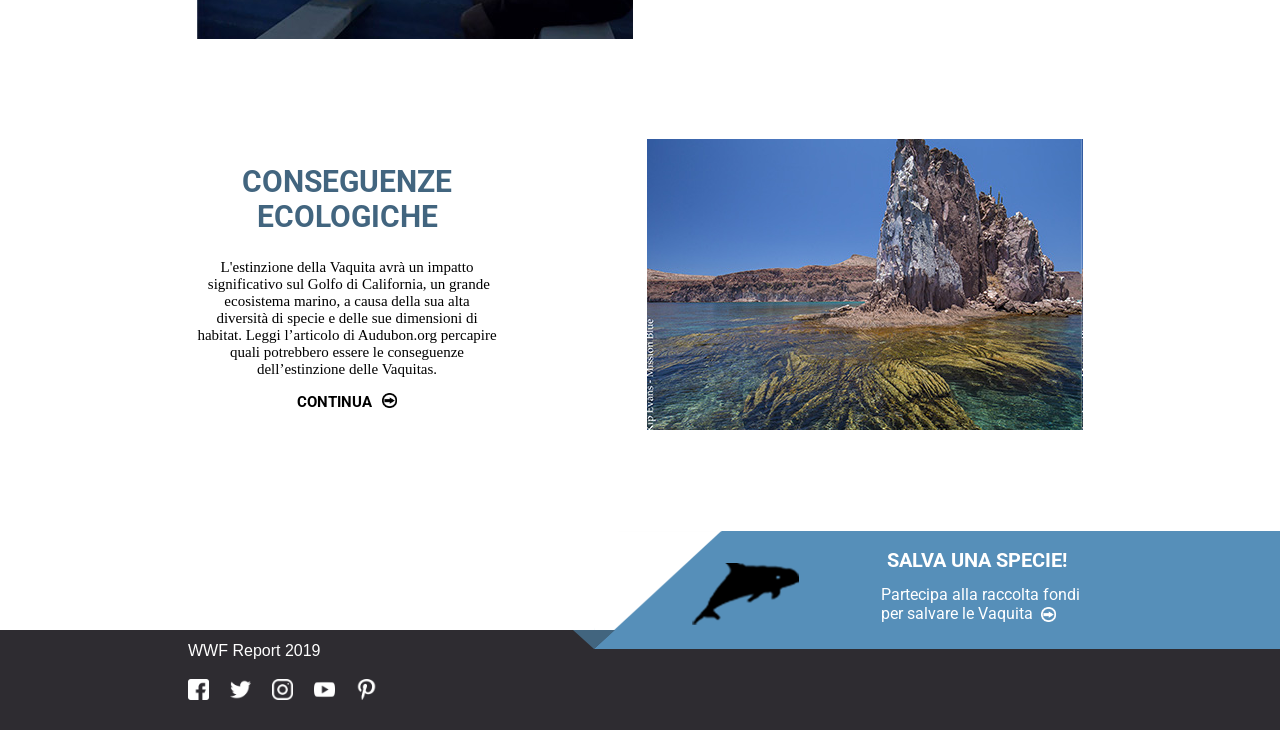
<file: Curiosita.html>
﻿<!doctype html>

<html>

	<head>
		
		<title>Curiosità</title>
		<meta charset="uft-8">
		<meta name="Description" content="Aiutaci a sostenere la Vaquita, il più piccolo cetaceo del mondo, a rischio di estinzione">
        <meta name="Keywords" content="vaquita, wwf, via d'estinzione, cetaceo">
		<link rel="stylesheet" type="text/css" href="style.css">
	
	</head>

    <body> 
		<div id="header">
		   <div id="grigliaheader">
	          <div id="logo">
				<a href="home.html"><img src="img/Logo/logo.png" alt="vaquita rescue foundation" height="106"></a>
		      </div>
	           &nbsp;
	          <div id="nav">
				  <ul>
                    <li> <a href="home.html">HOME</a> </li>
				    <li class="dropdown"> <a href="Animale.html">L' ANIMALE</a>
						   <div id="drop" class="dropdown-content">
							   <ul>
								   <li> <a href="Animale_descrizione.html">Descrizione</a></li>
                                                                   <hr>
						           <li> <a href="Animale_Habitat_e_dieta.html">Habitat e dieta</a> </li>
                                                                   <hr>
						           <li> <a href="Animale_Riproduzione.html">Riproduzione</a> </li>
					          </ul>
					       </div>
				    </li>
				    <li> <a href="Minacce.html">MINACCE</a> </li>
				    <li> <a href="Curiosita.html">CURIOSITÀ</a> </li>
	              </ul>
		      </div>
		  </div>
		</div>
		
		<div id="main">
			
			<div id="slide_curiosita" class="slide">
				<h1 id="h1_curiosita">CURIOSITÀ</h1>
			</div>
		
		    <div id="sezioni_curiosita">
				
				<div id="sez1">
						<a href="https://www.sandiegouniontribune.com/news/border-baja-california/sd-me-vaquita-plan-20170607-story.html">
							<div id="sez1_immagine"></div>
						</a>
					<div id="sez1_testo">
						<h2 id="sez1_h2">L' AIUTO DI DICAPRIO</h2>
						<p id="sez1_p">Nel Golfo di California la pesca notturna sarà vietata e verranno monitorati i punti di entrata e di uscita per le navi da pesca che operano nella zona protetta. L'accordo è stato firmato dal presidente e dai segretari messicani per l'ambiente, l'agricoltura e la marina. L’attore si è impegnato a sostenere l'attuazione del piano.</p>
						
						<div class="blocco_continua_freccia">
								<a href="https://www.sandiegouniontribune.com/news/border-baja-california/sd-me-vaquita-plan-20170607-story.html" class="prova_a">
								<div class="testo_continua">CONTINUA</div>
							<div class="freccia_continua"></div>
									</a>
							</div>
						
					</div>
				</div>
				
			    <div id="sez2">
						<a href="http://cetus.ucsd.edu/voicesinthesea_org/species/porpoises/vaquita.html">
							<div id="sez2_immagine"></div>
						</a>

					<div id="sez2_testo">
						<h2>IL SUONO DELLA VAQUITA</h2>
						<p>Il sito voicesofthesea.com offre un grande archivio contenente i suoni prodotti dalla maggior parte delle creature che popolano i mari e gli oceani. Ovviamente non poteva mancare il verso della Vaquita. Ascoltate il verso e mettetevi alla prova con un gioco in cui dovrete riconoscere le voci del mare.</p>
						
						<div class="blocco_continua_freccia">
								<a href="http://cetus.ucsd.edu/voicesinthesea_org/species/porpoises/vaquita.html" class="prova_a">
								<div class="testo_continua">CONTINUA</div>
							<div class="freccia_continua"></div>
									</a>
							</div>
		
					</div>
				</div>
				
				<div id="sez3">
						<a href="http://vaquitafilm.com/">
							<div id="sez3_immagine"></div>
						</a>
			
					<div id="sez3_testo">
						<h2>I DOCUMENTARI</h2>
						<p>Un gruppo di filmaker e vari personaggi di spicco, tra i quali figura anche Leonardo DiCaprio, si sono uniti per realizzare dei documentari riguardo alla situazione in cui si trovano le Vaquitas. Per ora i documentari prodotti sono due: “Sea of Shadows” e “Souls of the Vermilion Sea”. Vai sul sito dei filmaker per sostenere il loro progetto.</p>
						
						<div class="blocco_continua_freccia">
								<a href="http://vaquitafilm.com/" class="prova_a">
								<div class="testo_continua">CONTINUA</div>
							<div class="freccia_continua"></div>
									</a>
							</div>
						
					</div>
				</div>
				
				<div id="sez4">
						<a href="https://www.audubon.org/magazine/november-december-2011/safety-net">
							<div id="sez4_immagine"></div>
						</a>
				
					<div id="sez4_testo">
						<h2>CONSEGUENZE ECOLOGICHE</h2>
						<p>L'estinzione della Vaquita avrà un impatto &nbsp;significativo sul Golfo di California, un grande ecosistema marino, a causa della sua alta diversità di specie e delle sue dimensioni di habitat. Leggi l’articolo di Audubon.org percapire quali potrebbero essere le conseguenze dell’estinzione delle Vaquitas.</p>
						
						<div class="blocco_continua_freccia">
								<a href="https://www.audubon.org/magazine/november-december-2011/safety-net" class="prova_a">
									<div class="testo_continua">CONTINUA</div>
									<div class="freccia_continua"></div>
								</a>
						</div>
						
					</div>
				</div>
			
		    </div>
		</div>

		
		<div id="footer">
		
			
			<div id="rettangolo_grigio">
				
			<a href="pdf/report.pdf" id="documento">WWF Report 2019</a>
			
			<div id="barrasocial">
				
		    	<a href="https://www.facebook.com/wwfitalia" id="facebook">
					<img src="img/Loghi_social/facebook.png" alt="logo facebook" height="21" onmouseover="this.src = 'img/Loghi_social/facebook_onmouseover.png';" onmouseout="this.src = 'img/Loghi_social/facebook.png';">
				</a>
				<a href="https://twitter.com/wwfitalia" id="twitter">
					<img src="img/Loghi_social/twitter.png" alt="logo twitter" height="21" onmouseover="this.src = 'img/Loghi_social/twitter_onmouseover.png';" onmouseout="this.src = 'img/Loghi_social/twitter.png';">
				</a>
		   	 	<a href="https://www.instagram.com/wwfitalia/" id="instagram">
					<img src="img/Loghi_social/instagram.png" alt=" logo instagram" height="21" onmouseover="this.src = 'img/Loghi_social/instagram_onmouseover.png';" onmouseout="this.src = 'img/Loghi_social/instagram.png';">
				</a>
		    	<a href="https://www.youtube.com/wwfitalia" id="youtube">
					<img src="img/Loghi_social/youtube.png" alt="logo youtube" height="21" onmouseover="this.src = 'img/Loghi_social/youtube_onmouseover.png';" onmouseout="this.src = 'img/Loghi_social/youtube.png';">
				</a>
				<a href="https://www.pinterest.it/wwfitalia/" id="pintarest">
					<img src="img/Loghi_social/pinterest.png" alt="logo pinterest" height="21" onmouseover="this.src = 'img/Loghi_social/pinterest_onmouseover.png';" onmouseout="this.src = 'img/Loghi_social/pinterest.png';">
				</a>
				
		    </div>
			</div>
			
			<div id="barra_footer">
				 <h2 id="callfondo">SALVA UNA SPECIE!</h2>
		    	<div id="blocco_freccia_footer">
								<a href="https://www.worldwildlife.org/species/vaquita" class="prova_a">
									<p id="scrittafondo"> Partecipa alla raccolta fondi<br>per salvare le Vaquita</p>
									<div  id="bottone_freccia_footer_home"></div>
								</a>
						</div>
			
			</div>
			
			
		</div>
		
		
	</body>

</html>
</file>
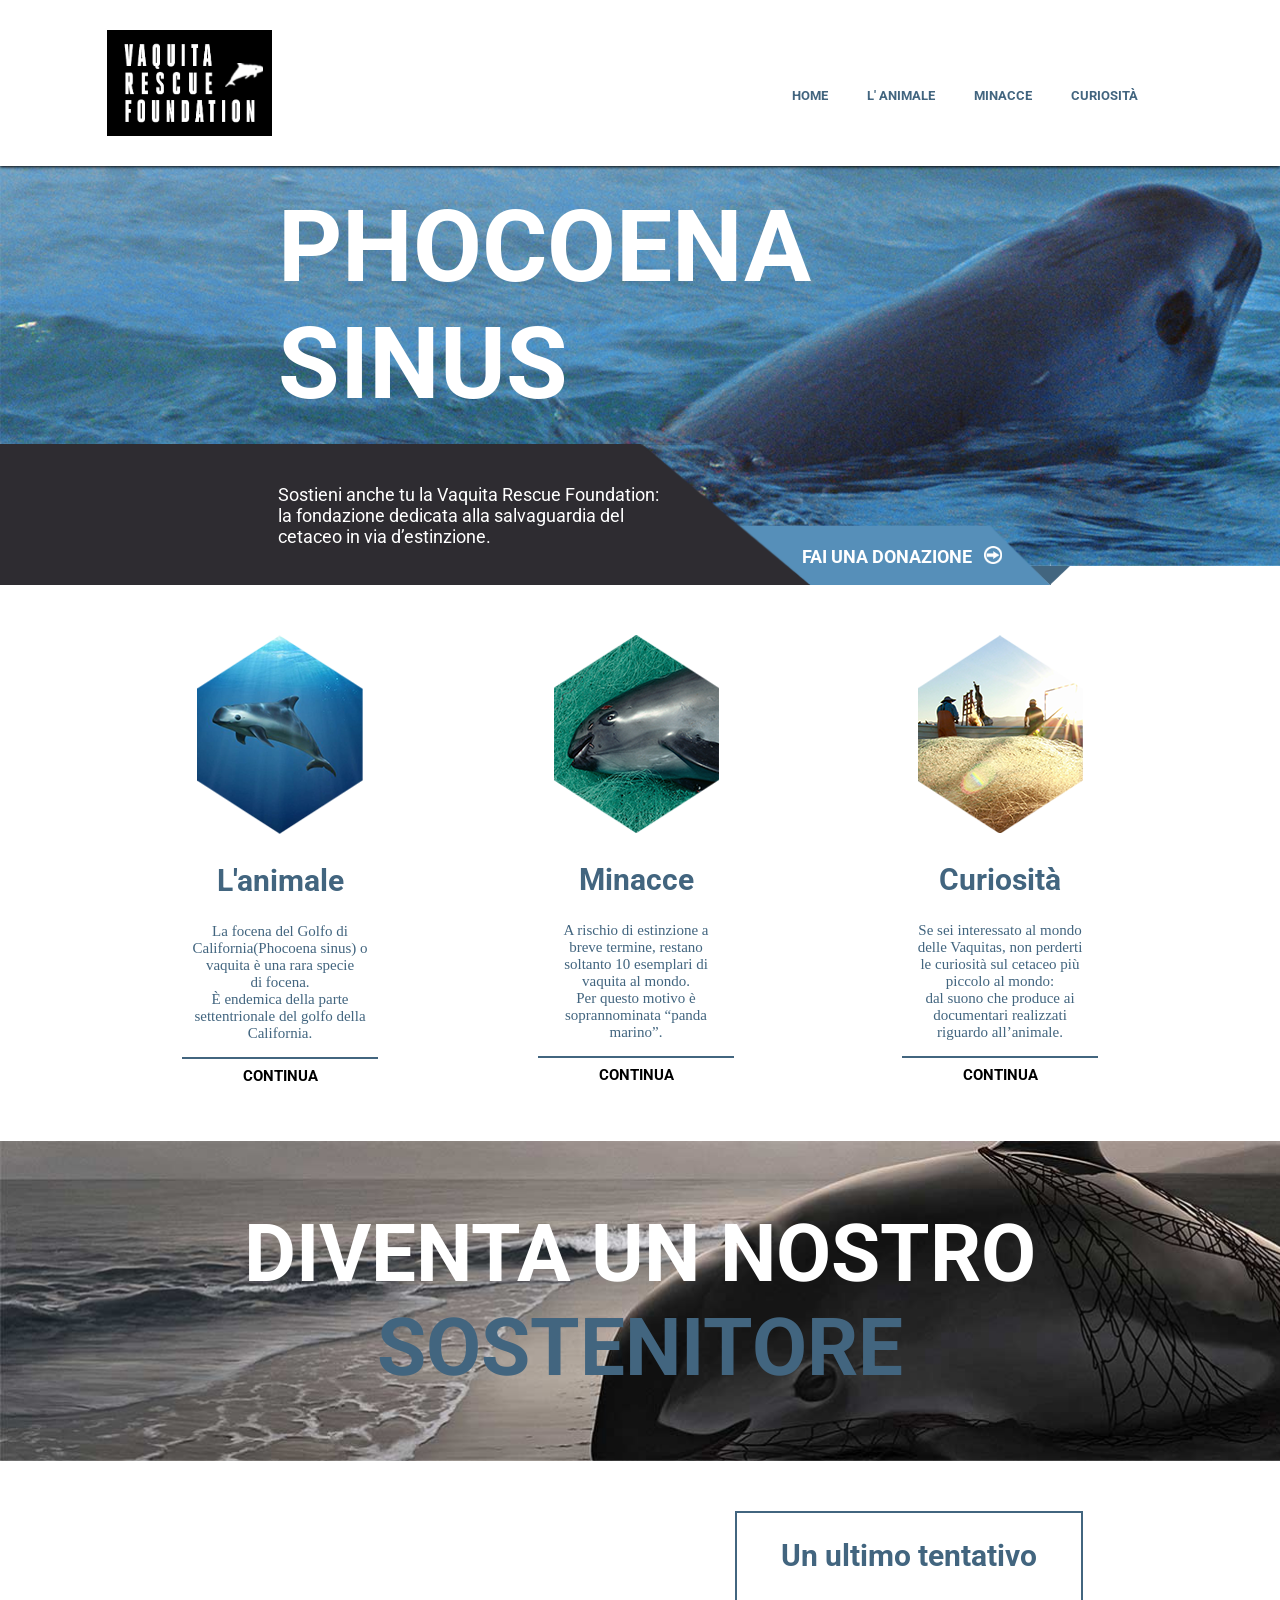
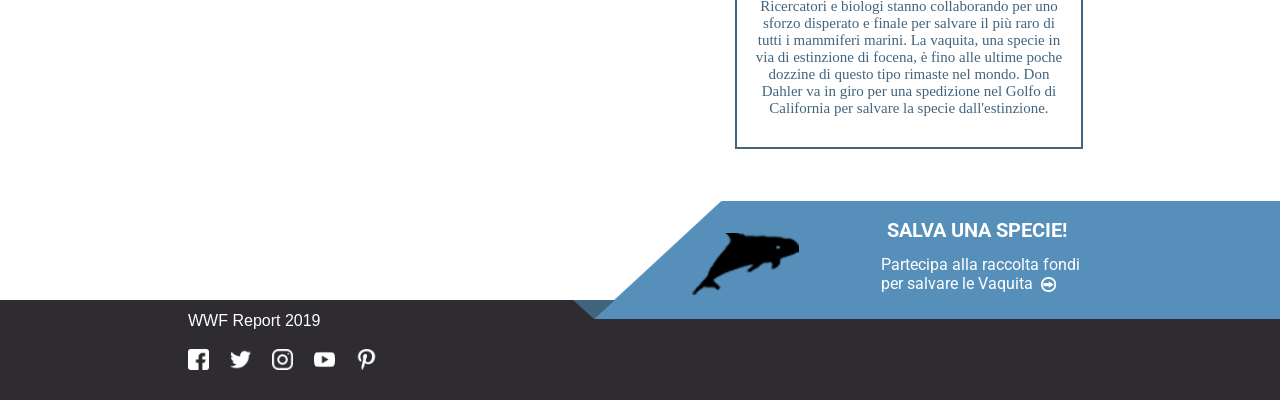
<file: home.html>
﻿<!doctype html>

<html>

	<head>
		
		<title> Homepage</title>
		<meta charset="uft-8">
		<meta name="Description" content="Aiutaci a sostenere la Vaquita, il più piccolo cetaceo del mondo, a rischio di estinzione">
        <meta name="Keywords" content="vaquita, wwf, via d'estinzione, cetaceo">
		<link rel="stylesheet" type="text/css" href="style.css">
	
	</head>

    <body>
		<div id="header">
			<div id="grigliaheader">
	      		<div id="logo">
					<a href="home.html"><img src="img/Logo/logo.png" alt="vaquita rescue foundation" height="106"></a>
				</div>
	      &nbsp;
	      		<div id="nav">
		      		<ul>
                    	<li> <a href="home.html">HOME</a> </li>
				    	<li class="dropdown"> <a href="Animale.html">L' ANIMALE</a>
						   <div id="drop" class="dropdown-content">
					            <ul>
						              <li> <a href="Animale_descrizione.html">Descrizione</a></li>
									<hr>
						              <li> <a href="Animale_Habitat_e_dieta.html">Habitat e dieta</a> </li>
									<hr>
						              <li> <a href="Animale_Riproduzione.html">Riproduzione</a> </li>
					            </ul>
					       </div>
				   		</li>
				   		<li> <a href="Minacce.html">MINACCE</a> </li>
				   		<li> <a href="Curiosita.html">CURIOSITÀ</a> </li>
	        		</ul>
		 	 	</div>
			</div>
		</div>	
		
		<div id="main">
			
			<div id="slide">
				
	            <h1 class="phoco">PHOCOENA <br> SINUS</h1>
			    <p class="par_intro">Sostieni anche tu la Vaquita Rescue Foundation:<br>la fondazione dedicata alla salvaguardia del<br>cetaceo in via d’estinzione.</p>
				<div id="dona_home_slide">
					
								<a href="https://www.worldwildlife.org/species/vaquita" class="prova_a">
									<h2 class="dona">FAI UNA DONAZIONE</h2>
									<div class="freccia_continua_home" ></div>
								</a>
				</div>
				
							
			 	<img src="img/index/barraslider.png" alt="barra slider" id="barraslider">
			</div>
			<div id="immagineslider">
			                </div>

			
			<div id="sezioni">
				
				<div id="sezione_sx" class="sez">
					<a href="Animale.html"> <img src="img/index/sez-sx.png" alt="vaquita"> </a>
					<h2>L'animale</h2>
					
					
						<p>La focena del Golfo di<br>California(Phocoena sinus) o<br>vaquita è una rara specie<br>di focena.<br>È endemica della parte <br>settentrionale del golfo della<br> California.</p>
						<hr color="#42657F" size="2px">
						<a href="Animale.html" class="continua_home"> CONTINUA</a>
					
				</div> 
				<br>
				<br>

				<div id="sezione_cent" class="sez">
					<a href="Minacce.html"> <img src="img/index/sez-cent.png" alt="minacce vaquita" > </a>
					<h2>Minacce</h2>
					<p>A rischio di estinzione a<br>breve termine, restano<br>soltanto 10 esemplari di<br>vaquita al mondo.<br>Per questo motivo è<br>soprannominata “panda<br> marino”.</p>
					<hr color="#42657F" size="2px">
					<a href="Minacce.html" class="continua_home"> CONTINUA</a>	
				</div>
				<br>
				<br>
				
				<div id="sezione_dx" class="sez">
					<a href="Curiosita.html"> <img src="img/index/sez-dx.png" alt="curiosità vaquita"> </a>
					<h2>Curiosità</h2>
					<p>Se sei interessato al mondo<br>delle Vaquitas, non perderti<br>le curiosità sul cetaceo più<br>piccolo al mondo:<br>dal suono che produce ai<br>documentari realizzati<br>riguardo all’animale.</p>
					<hr color="#42657F" size="2px">
					<a href="Curiosita.html" class="continua_home"> CONTINUA</a>
				</div>
				
			</div>
			
			<div id="call_to_action">
					<h2 id="scritta_call">DIVENTA UN NOSTRO <a href="https://support.worldwildlife.org/site/SPageServer?pagename=paperless_monthly&s_src=AWM1700OQ18336A01560RX">SOSTENITORE</a></h2>
			</div>
			
			<div id="video">
				<iframe id="videovaq" width="346" height="238" src="https://www.youtube.com/embed/BUrxLsS--sA" frameborder="0" allow="accelerometer; autoplay; encrypted-media; gyroscope; picture-in-picture" allowfullscreen></iframe>
					<div id="video_testo">
						<h2>Un ultimo tentativo</h2>
			
						<p>Ricercatori e biologi stanno collaborando per uno<br>sforzo disperato e finale per salvare il più raro di<br>tutti i mammiferi marini. La vaquita, una specie in<br>via di estinzione di focena, è fino alle ultime poche<br>dozzine di questo tipo rimaste nel mondo. Don<br>Dahler va in giro per una spedizione nel Golfo di<br>California per salvare la specie dall'estinzione.</p>
					</div>
			</div>
			   
		</div>
		
		<div id="footer">
		
			
			<div id="rettangolo_grigio">
				
			<a href="pdf/report.pdf" id="documento">WWF Report 2019</a>
			
			<div id="barrasocial">
				
		    	<a href="https://www.facebook.com/wwfitalia" id="facebook">
					<img src="img/Loghi_social/facebook.png" alt="logo facebook" height="21" onmouseover="this.src = 'img/Loghi_social/facebook_onmouseover.png';" onmouseout="this.src = 'img/Loghi_social/facebook.png';">
				</a>
				<a href="https://twitter.com/wwfitalia" id="twitter">
					<img src="img/Loghi_social/twitter.png" alt="logo twitter" height="21" onmouseover="this.src = 'img/Loghi_social/twitter_onmouseover.png';" onmouseout="this.src = 'img/Loghi_social/twitter.png';">
				</a>
		   	 	<a href="https://www.instagram.com/wwfitalia/" id="instagram">
					<img src="img/Loghi_social/instagram.png" alt=" logo instagram" height="21" onmouseover="this.src = 'img/Loghi_social/instagram_onmouseover.png';" onmouseout="this.src = 'img/Loghi_social/instagram.png';">
				</a>
		    	<a href="https://www.youtube.com/wwfitalia" id="youtube">
					<img src="img/Loghi_social/youtube.png" alt="logo youtube" height="21" onmouseover="this.src = 'img/Loghi_social/youtube_onmouseover.png';" onmouseout="this.src = 'img/Loghi_social/youtube.png';">
				</a>
				<a href="https://www.pinterest.it/wwfitalia/" id="pintarest">
					<img src="img/Loghi_social/pinterest.png" alt="logo pinterest" height="21" onmouseover="this.src = 'img/Loghi_social/pinterest_onmouseover.png';" onmouseout="this.src = 'img/Loghi_social/pinterest.png';">
				</a>
				
		    </div>
			</div>
			
			<div id="barra_footer">
				 <h2 id="callfondo">SALVA UNA SPECIE!</h2>
				
				<div id="blocco_freccia_footer">
								<a href="https://www.worldwildlife.org/species/vaquita" class="prova_a">
									<p id="scrittafondo"> Partecipa alla raccolta fondi<br>per salvare le Vaquita</p>
									<div  id="bottone_freccia_footer_home"></div>
								</a>
						</div>
		    
			
			</div>
			
			
		</div>
		
		
	</body>

</html>
</file>
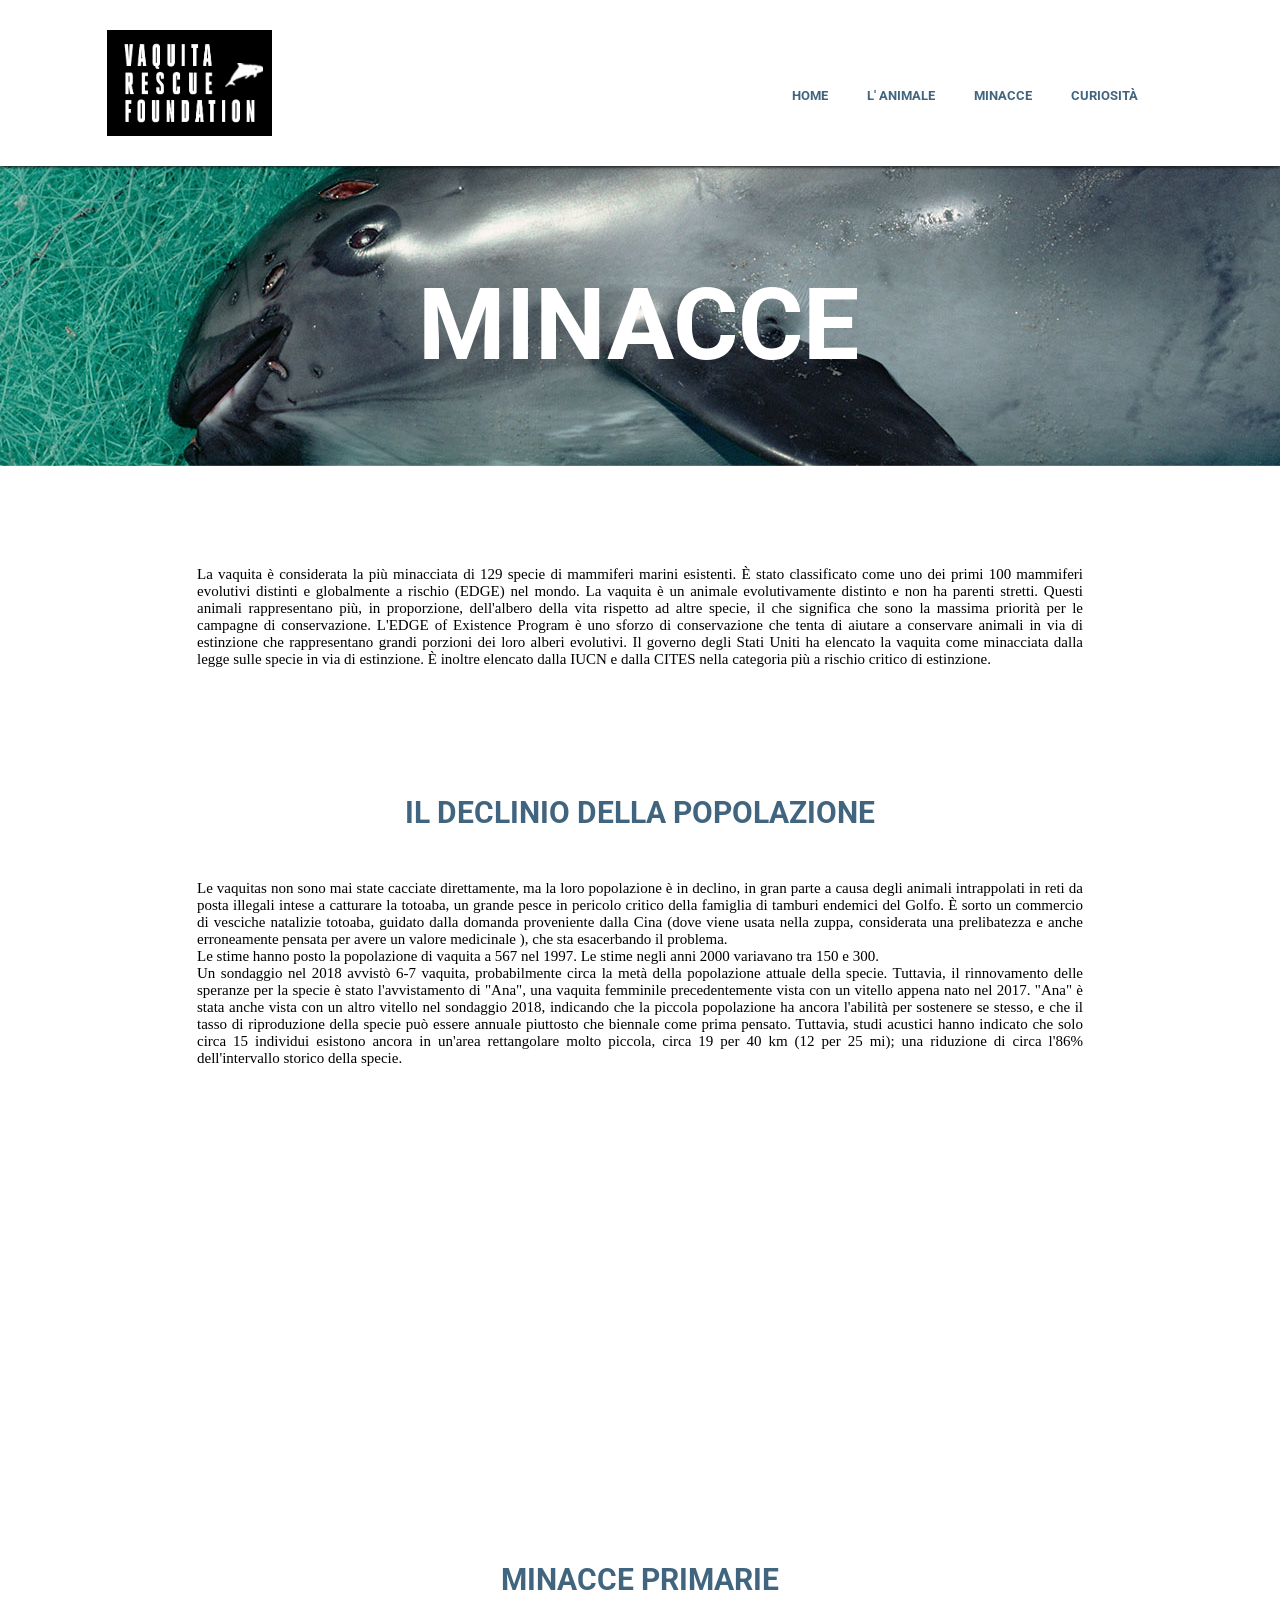
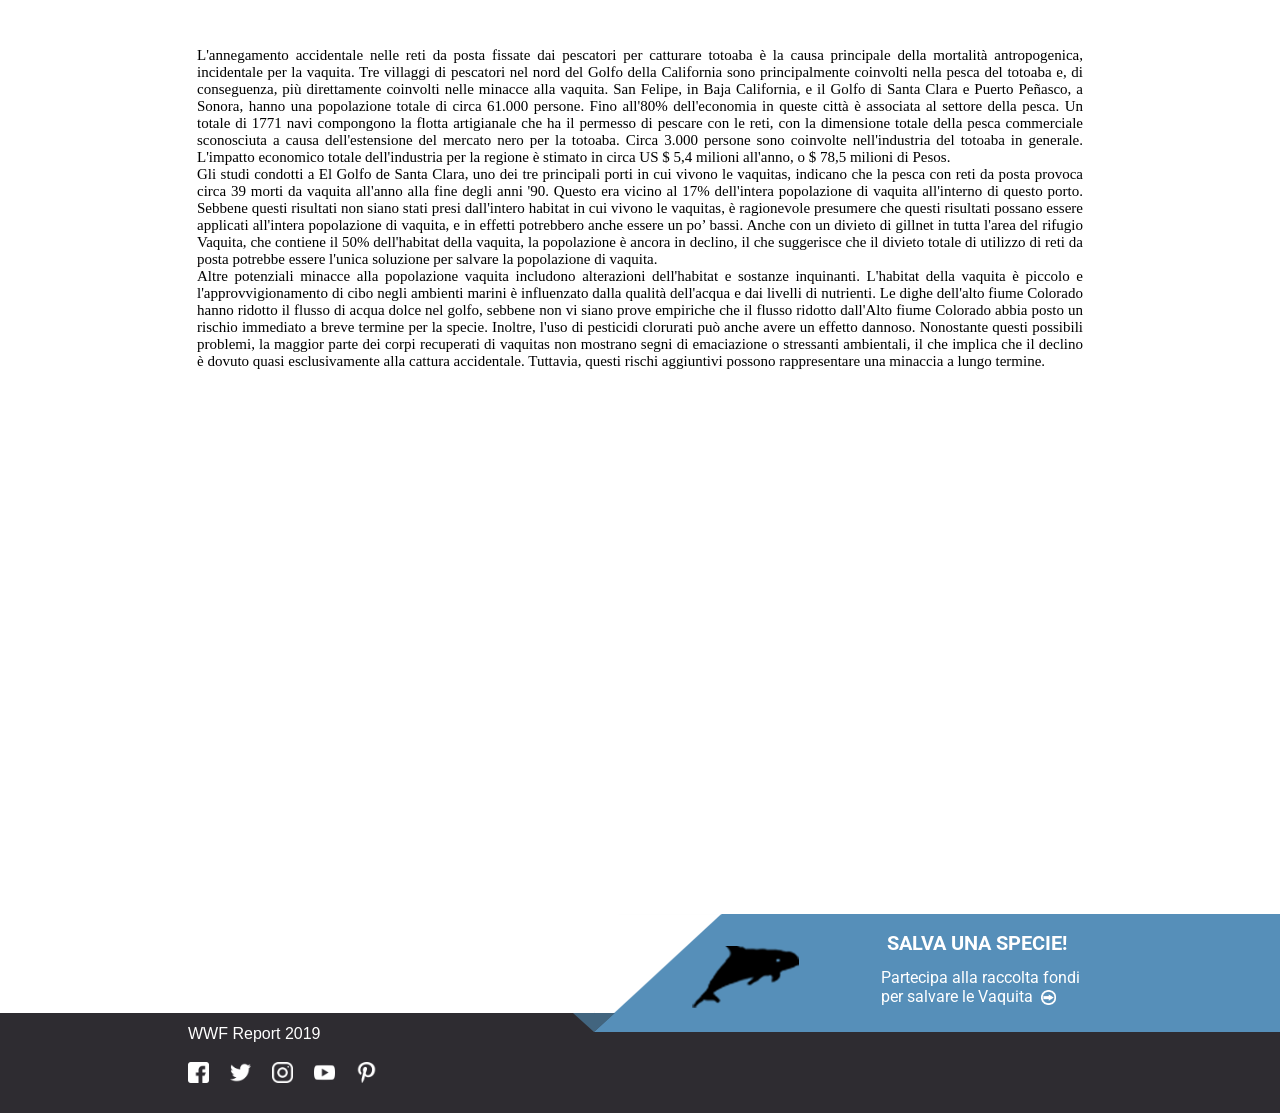
<file: Minacce.html>
﻿<!doctype html>

<html>

	<head>
		
		<title>Minacce</title>
		<meta charset="uft-8">
		<meta name="Description" content="Aiutaci a sostenere la Vaquita, il più piccolo cetaceo del mondo, a rischio di estinzione">
        <meta name="Keywords" content="vaquita, wwf, via d'estinzione, cetaceo">
		<link rel="stylesheet" type="text/css" href="style.css">
	
	</head>

    <body>
		<div id="header">
		   <div id="grigliaheader">
	          <div id="logo">
				<a href="home.html"><img src="img/Logo/logo.png" alt="vaquita rescue foundation" height="106"></a>
		      </div>
	           &nbsp;
	          <div id="nav">
				  <ul>
                    <li> <a href="home.html">HOME</a> </li>
				    <li class="dropdown"> <a href="Animale.html">L' ANIMALE</a>
						   <div id="drop" class="dropdown-content">
							   <ul>
								   <li> <a href="Animale_descrizione.html">Descrizione</a></li>
                                                                   <hr>
						           <li> <a href="Animale_Habitat_e_dieta.html">Habitat e dieta</a> </li>
                                                                   <hr>
						           <li> <a href="Animale_Riproduzione.html">Riproduzione</a> </li>
					          </ul>
					       </div>
				    </li>
				    <li> <a href="Minacce.html">MINACCE</a> </li>
				    <li> <a href="Curiosita.html">CURIOSITÀ</a> </li>
	              </ul>
		      </div>
		  </div>
		</div>
		
		<div id="main">
			
			<div id="slide_minacce" class="slide">
				<h1 id="h1_minacce">MINACCE</h1>
			</div>
			
			<div id="minacce_introduzione">
				<p id="minacce_introduzione_testo">La vaquita è considerata la più minacciata di 129 specie di mammiferi marini esistenti. È stato classificato come uno dei primi 100 mammiferi evolutivi distinti e globalmente a rischio (EDGE) nel mondo. La vaquita è un animale evolutivamente distinto e non ha parenti stretti. Questi animali rappresentano più, in proporzione, dell'albero della vita rispetto ad altre specie, il che significa che sono la massima priorità per le campagne di conservazione. L'EDGE of Existence Program è uno sforzo di conservazione che tenta di aiutare a conservare animali in via di estinzione che rappresentano grandi porzioni dei loro alberi evolutivi. Il governo degli Stati Uniti ha elencato la vaquita come minacciata dalla legge sulle specie in via di estinzione. È inoltre elencato dalla IUCN e dalla CITES nella categoria più a rischio critico di estinzione.</p>
			</div>
		
		    <div id="minacce_par1">
				<h2 class="h2_paragrafi">IL DECLINIO DELLA POPOLAZIONE</h2>
				<p id="minacce_par1_testo">Le vaquitas non sono mai state cacciate direttamente, ma la loro popolazione è in declino, in gran parte a causa degli animali intrappolati in reti da posta illegali intese a catturare la totoaba, un grande pesce in pericolo critico della famiglia di tamburi endemici del Golfo. È sorto un commercio di vesciche natalizie totoaba, guidato dalla domanda proveniente dalla Cina (dove viene usata nella zuppa, considerata una prelibatezza e anche erroneamente pensata per avere un valore medicinale ), che sta esacerbando il problema. <br>Le stime hanno posto la popolazione di vaquita a 567 nel 1997. Le stime negli anni 2000 variavano tra 150 e 300.<br> Un sondaggio nel 2018 avvistò 6-7 vaquita, probabilmente circa la metà della popolazione attuale della specie. Tuttavia, il rinnovamento delle speranze per la specie è stato l'avvistamento di "Ana", una vaquita femminile precedentemente vista con un vitello appena nato nel 2017. "Ana" è stata anche vista con un altro vitello nel sondaggio 2018, indicando che la piccola popolazione ha ancora l'abilità per sostenere se stesso, e che il tasso di riproduzione della specie può essere annuale piuttosto che biennale come prima pensato. Tuttavia, studi acustici hanno indicato che solo circa 15 individui esistono ancora in un'area rettangolare molto piccola, circa 19 per 40 km (12 per 25 mi); una riduzione di circa l'86% dell'intervallo storico della specie.</p>
				<iframe width="526" height="317" src="https://www.youtube.com/embed/hHk9zmw8kVs" frameborder="0" allow="accelerometer; autoplay; encrypted-media; gyroscope; picture-in-picture" allowfullscreen id="minacce_par1_video"></iframe>
			
		    </div>
			
			<div id="minacce_par2">
				<h2 class="h2_paragrafi">MINACCE PRIMARIE</h2>
				<p id="minacce_par2_testo">L'annegamento accidentale nelle reti da posta fissate dai pescatori per catturare totoaba è la causa principale della mortalità antropogenica, incidentale per la vaquita. Tre villaggi di pescatori nel nord del Golfo della California sono principalmente coinvolti nella pesca del totoaba e, di conseguenza, più direttamente coinvolti nelle minacce alla vaquita. San Felipe, in Baja California, e il Golfo di Santa Clara e Puerto Peñasco, a Sonora, hanno una popolazione totale di circa 61.000 persone. Fino all'80% dell'economia in queste città è associata al settore della pesca. Un totale di 1771 navi compongono la flotta artigianale che ha il permesso di pescare con le reti, con la dimensione totale della pesca commerciale sconosciuta a causa dell'estensione del mercato nero per la totoaba. Circa 3.000 persone sono coinvolte nell'industria del totoaba in generale. L'impatto economico totale dell'industria per la regione è stimato in circa US $ 5,4 milioni all'anno, o $ 78,5 milioni di Pesos. <br> Gli studi condotti a El Golfo de Santa Clara, uno dei tre principali porti in cui vivono le vaquitas, indicano che la pesca con reti da posta provoca circa 39 morti da vaquita all'anno alla fine degli anni '90. Questo era vicino al 17% dell'intera popolazione di vaquita all'interno di questo porto. Sebbene questi risultati non siano stati presi dall'intero habitat in cui vivono le vaquitas, è ragionevole presumere che questi risultati possano essere applicati all'intera popolazione di vaquita, e in effetti potrebbero anche essere un po’ bassi. Anche con un divieto di gillnet in tutta l'area del rifugio Vaquita, che contiene il 50% dell'habitat della vaquita, la popolazione è ancora in declino, il che suggerisce che il divieto totale di utilizzo di reti da posta potrebbe essere l'unica soluzione per salvare la popolazione di vaquita. <br>Altre potenziali minacce alla popolazione vaquita includono alterazioni dell'habitat e sostanze inquinanti. L'habitat della vaquita è piccolo e l'approvvigionamento di cibo negli ambienti marini è influenzato dalla qualità dell'acqua e dai livelli di nutrienti. Le dighe dell'alto fiume Colorado hanno ridotto il flusso di acqua dolce nel golfo, sebbene non vi siano prove empiriche che il flusso ridotto dall'Alto fiume Colorado abbia posto un rischio immediato a breve termine per la specie. Inoltre, l'uso di pesticidi clorurati può anche avere un effetto dannoso. Nonostante questi possibili problemi, la maggior parte dei corpi recuperati di vaquitas non mostrano segni di emaciazione o stressanti ambientali, il che implica che il declino è dovuto quasi esclusivamente alla cattura accidentale. Tuttavia, questi rischi aggiuntivi possono rappresentare una minaccia a lungo termine.</p>
                <iframe width="526" height="317" src="https://www.youtube.com/embed/pKiS7FfYpEM" frameborder="0" allow="accelerometer; autoplay; encrypted-media; gyroscope; picture-in-picture" allowfullscreen id="minacce_par2_video"></iframe>
			
		    </div>
		
		</div>
		
		<div id="footer">
		
			
			<div id="rettangolo_grigio">
				
			<a href="pdf/report.pdf" id="documento">WWF Report 2019</a>
			
			<div id="barrasocial">
				
		    	<a href="https://www.facebook.com/wwfitalia" id="facebook">
					<img src="img/Loghi_social/facebook.png" alt="logo facebook" height="21" onmouseover="this.src = 'img/Loghi_social/facebook_onmouseover.png';" onmouseout="this.src = 'img/Loghi_social/facebook.png';">
				</a>
				<a href="https://twitter.com/wwfitalia" id="twitter">
					<img src="img/Loghi_social/twitter.png" alt="logo twitter" height="21" onmouseover="this.src = 'img/Loghi_social/twitter_onmouseover.png';" onmouseout="this.src = 'img/Loghi_social/twitter.png';">
				</a>
		   	 	<a href="https://www.instagram.com/wwfitalia/" id="instagram">
					<img src="img/Loghi_social/instagram.png" alt=" logo instagram" height="21" onmouseover="this.src = 'img/Loghi_social/instagram_onmouseover.png';" onmouseout="this.src = 'img/Loghi_social/instagram.png';">
				</a>
		    	<a href="https://www.youtube.com/wwfitalia" id="youtube">
					<img src="img/Loghi_social/youtube.png" alt="logo youtube" height="21" onmouseover="this.src = 'img/Loghi_social/youtube_onmouseover.png';" onmouseout="this.src = 'img/Loghi_social/youtube.png';">
				</a>
				<a href="https://www.pinterest.it/wwfitalia/" id="pintarest">
					<img src="img/Loghi_social/pinterest.png" alt="logo pinterest" height="21" onmouseover="this.src = 'img/Loghi_social/pinterest_onmouseover.png';" onmouseout="this.src = 'img/Loghi_social/pinterest.png';">
				</a>
				
		    </div>
			</div>
			
			<div id="barra_footer">
				 <h2 id="callfondo">SALVA UNA SPECIE!</h2>
		    	<div id="blocco_freccia_footer">
								<a href="https://www.worldwildlife.org/species/vaquita" class="prova_a">
									<p id="scrittafondo"> Partecipa alla raccolta fondi<br>per salvare le Vaquita</p>
									<div  id="bottone_freccia_footer_home"></div>
								</a>
						</div>
			
			</div>
			
			
		</div>
		
		
	</body>

</html>
</file>
<file: style.css>
@charset "UTF-8";
/* CSS Document */

@import url('https://fonts.googleapis.com/css?family=Roboto:400,900');







                                                              /* PARTE GENERALE */
 




h1 {
	font-size: 100px; 
	font-family: 'Roboto', sans-serif;
	color: white;
	position:absolute;
}

h2 {
	font-family: 'Roboto', sans-serif; 
	font-size:30px; 
	color:#42657f;
}

p {
	font-family: Tahoma; 
	font-size:15px;
}

#header {
	width: 100%;
	height: 166px; 
	position:fixed; 
	z-index: 80; 
	top:0px; 
	background-color: white; 
	box-shadow: 0px 1px 3px;
}

#grigliaheader {
	width: 1066px;
	height: 166px; 
	margin: 0 auto;
}

#logo {
	float: left; 
	margin-top:30px;
	height: 20px;
}

#immagine_logo {
	height:106px;
}

#nav {
	float:right; 
	margin-top:70px;
}

ul li {
	display: inline-block; 
	font-family: 'Roboto', sans-serif;
	margin-right: 35px; 
	font-size: 13px; 
	font-weight: bold;
	color:#42657f;
}

ul li a {
	color: #42657f;
	text-decoration: none;
}

ul li a:hover {
	color:black;
}

ul li ul li {
	margin-top:5px;
	margin-bottom: 5px;
	margin-right: 0px;
}

ul li ul li a {
	color:white;
	text-decoration: none;
} 

ul li ul {
padding: 0px;
	margin-left: 5px;
	margin-right: 5px;
	margin-top:5px;
}

#drop {
	position: fixed; 
	z-index:100; 
	height:120px; 
	width:100px;
	padding-left:0px;
	padding-right: 0px;
}

.dropdown {
  position: relative;
  display: inline-block;
}

.dropdown-content {
  
  display: none;
  position: fixed;
  background-color: #568fb9;
  width: 300px;
  box-shadow: 0px 8px 16px 0px rgba(0,0,0,0.2);
  z-index: 120;
  padding-left:0px;
  padding-right: 0px;
}

.dropdown:hover .dropdown-content {
  display: block;
}


body {
	margin: 0;
	padding: 0;
}

#main {
	margin-top:166px;
	overflow: auto;
	height: auto;
	margin-bottom:100px;
}

#footer {
	width:100%;
	position: relative;
	bottom: 0px;
}

#rettangolo_grigio {
	position:absolute;
	width:100%;
	height: 100px;
	background: #2E2C31;
}

#barra_footer {
	height:118px;
	width: 707px;
	position:absolute;
	background: url(img/barra_footer.png);
	bottom:-19px;
	right:0px;
}

#barrasocial {
	float:left;
	position: absolute;
	bottom: 26px;
	left:188px;
	z-index: 70;
}

#callfondo {
	position: absolute;	
	right:213px;
	z-index: 60;
	color:white;
	font-family: 'Roboto', sans-serif;
	font-size: 20px;
}

#scrittafondo {
	position: absolute;
	right: 200px;
	bottom:10px;
	z-index: 60;
	color:white;
	font-family: 'Roboto', sans-serif;
	font-size: 16px;
}



#scrittafondo a {
	text-decoration: none;
	color: white;
}

#scrittafondo a:hover{
	color:black;
}

#bottone_freccia_footer_home {
	position: absolute;
	bottom:27px;
	left:468px;
	z-index: 65;
	height:15px;
	width:15px;
	background:url(img/bottone_freccia.png);
	background-size: cover;
	float:right;
}

#blocco_freccia_footer:hover #scrittafondo{
	color:black;
}

#blocco_freccia_footer:hover #bottone_freccia_footer_home {
	background:url(img/bottone_freccia_nero.png);
	background-size: cover;
}

#documento {
	float:left;
	position: absolute;
	bottom: 70px;
	left:188px;
	z-index: 70;
	font-family: "HeroicCondensed-Black", verdana, sans-serif;
	color: white;
	text-decoration: none;
}

#documento:hover{
	color:#42657f;
}

#facebook {
	margin-right:17px;
	text-decoration: none;
}

#twitter {
	margin-right:17px;
	text-decoration: none;
}

#instagram {
	margin-right:17px;
	text-decoration: none;
}

#youtube {
	margin-right:17px;
	text-decoration: none;
}



.slide {
	position:relative;
	height: 300px;
	background-position: center down; 
	background-size: cover;
	width: 100%;
	z-index: 50;
	margin-bottom:0px;
}

.h2_paragrafi {
	text-align: center;
  	margin-bottom: 50px;
}

.blocco_continua_freccia{
	height:15px; 
	width:100px;
	margin-left:auto;
	margin-right:auto;
}

.testo_continua {
	float:left;
	text-decoration: none;
	color:black;
	font-family: 'Roboto', sans-serif;
	font-size: 15px;
	font-weight: bold;
}

.freccia_continua {
	height:15px;
	width:15px;
	background:url(img/bottone_freccia_nero.png);
	background-size: cover;
	float:right;
}

.prova_a {
	width:100px;
}

.prova_a:hover .testo_continua{
	color:#42657f;
}

.prova_a:hover .freccia_continua {
	background: url(img/bottone_freccia_azzurro.png);
	background-size: cover;
}




                                                           /*   HOME */






h1.phoco { 
	position: absolute;
	z-index: 65;
	top:-45px;
	left:278px;
}

#slide {
	position: relative;
	height:419px;
}

#immagineslider {
	position:absolute;
	top:166px;
	height: 400px;
	background-image:url("img/index/vaquita_home.jpg"); 
	background-position: center down; 
	background-size: cover;
	width: 100%;
	z-index: 50;
}

#barraslider {
	position:absolute;
	z-index: 60;
	top:278px;
	height: 141px;
}

h2.dona {
	font-size: 18px;
	position: absolute;
	z-index: 65;
	width:200px;
	top:-15px;
	color:white;
}

h2.dona a {
	color: white;
	text-decoration: none;
}

#bottone_freccia {
	position: absolute;
	z-index: 65;
	right:2px;
	height:18px;
}

#dona_home_slide {
	position:absolute;
	height:19px;
	width:200px;
	z-index:65;
	left: 802px;
	top:380px;
}

#dona_home_slide:hover h2{
	color:black;
}

#dona_home_slide:hover .freccia_continua_home{
	background: url(img/bottone_freccia_nero.png);
	background-size: cover;
}

.continua_home {
	text-decoration: none;
	color: black;
	font-family: 'Roboto', sans-serif;
	font-size: 15px;
	font-weight: bold;
}

.freccia_continua_home {
	height:18px;
	width:18px;
	background:url(img/bottone_freccia.png);
	background-size: cover;
	float:right;
}

p.par_intro {
	position:absolute;
	z-index: 75;
	color:white;
	left:278px;
	top: 300px;
	font-size: 18px;
	font-family: 'Roboto', sans-serif;
}

#sezioni {
	position:relative;
	width:916px;
	margin-right: auto;
	margin-left: auto;
	height: 456px;
	margin-top: 50px;
	margin-bottom: 50px;
}

#sezione_sx {
	float: left;
}

#sezione_cent {
	float: left;
	margin-left: 86px;
	margin-right: 86px;
	top: 0;
	left: 270px;
}

#sezione_dx {
	float:right;
	top:0;
	right:0;
}

.sez { 
	position: absolute;
	heigh:400px;
	width: 196px;
	color:#42657f;
	text-align: center;
}

#call_to_action {
	position: relative;
	background-image: url(img/index/call_to_action.jpg);
	background-position: center down; 
	background-size: cover;
	height:320px;
	width: 100%;
	margin-top: 0px;
	margin-bottom: 50px;
}

#scritta_call {
	position:absolute;
	width:1066px;
    height: 176px;
	font-size:80px;
	color: white;
	text-align: center;
	margin-left:50%;
	left:-533px;
}

#scritta_call a {
	text-decoration: none;
	color:#42657f;
}

#scritta_call a:hover {
	color: white;
}

#video {
	width:886px;
	position: relative;
	margin: 0 auto 50px auto;
	height: 239px;
}

#videovaq {
	float:left;
	position:relative;
	left:0;
}

#video_testo {
	width: 344px;
	height: 234px;
	float:right;
	border-style: solid;
	border-color: #42657f;
	border-width: 2px;
	position: relative;
	right:0;
	text-align: center;
	color: #42657f;
}








                                                                /* L'ANIMALE*/







#slide_animale {
	background-image:url("img/animale/l_animale_slide.jpg"); 
}

#h1_animale {
	position:absolute;
	z-index: 60;
	top:50%;
	left:50%;
	height: 100px;
	width: 520px;
	margin-left: -260px;
	margin-top: -50px;
}

#sezioni_animale {
	width: 886px;
	position: relative;
	margin: 100px auto 100px auto;
	height: 1073px;
}

#descrizione {
	position:absolute;
	height: 291px;
}

#a_descrizione_immagine {
	float:left;
}

#descrizione_immagine {	
	margin-right: 200px;
	width:436px;
	height:291px;
	background: url(img/animale/animale_descrizione.jpg);
}

#descrizione_immagine:hover{
	background: url(img/animale/animale_descrizione_onmouseover.jpg);
}

#descrizione_testo {
	float: right;
	text-align: center;
	height:291px;
	width:300px;
	margin-top:-295px;
}

#habitat {
	position: absolute;
	height:291px;
	width:886px;
	margin-top:391px;
}

#habitat_immagine {
	float:right;
	background: url(img/animale/animale_habitat.jpg);
	width:436px;
	height:291px;
}

#habitat_immagine:hover {
	background: url(img/animale/animale_habitat_onmouseover.jpg);
}

#habitat_testo {
	float: left;
	text-align: center;
	height:291px;
	width:300px;
}

#riproduzione {
	position: absolute;
	height:291px;
	margin-top:782px;
	width:886px;
}

#riproduzione_immagine {
	float: left;
	background: url(img/animale/animale_riproduzione.jpg);
	width:436px;
	height:291px;	
}

#riproduzione_immagine:hover {
	background: url(img/animale/animale_riproduzione_onmouseover.jpg)
}

#riproduzione_testo {
	float: right;
	text-align: center;
	height:291px;
	width:300px;
}







                                                         /* L'ANIMALE DESCRIZIONE*/








#slide_descrizione {
	background-image:url("img/animale_descrizione/descrizione_slide.jpg"); 
}

#h1_descrizione {
	position:absolute;
	z-index: 60;
	top:50%;
	left:50%;
	height: 100px;
	width: 630px;
	margin-left: -315px;
	margin-top: -50px;
}

#descrizione_introduzione {
	width: 886px;
	margin: 0 auto 0 auto;
	position: relative;
	height:335px;
	margin-top:100px;
	margin-bottom:100px;
}

#descrizione_introduzione_testo {
	position:absolute;
	left:0px;
	text-align: justify;
	width:380px;
}

#tabella_descrizione {
	position:absolute;
	right: 0px;
}


#descrizione_par1 {
	position:relative;
	width: 886px;
   	margin: 0 auto 0 auto;
	height: auto;
	height:598px;
	margin-bottom: 100px;
	margin-top: 0px;
}

#descrizione_par1_testo {
	text-align: justify;
	margin-top:0px;
	margin-bottom: 50px;
}

#descrizione_img_1 {
	position: absolute;
	margin-left: 50%;
	width:540px;
	left: -270px;
	margin-bottom:0px;
}









                                                         /* L'ANIMALE HABITAT E DIETA*/









#slide_habitat {
	background-image:url("img/animale_habitat_e_dieta/habitat_slide.jpg"); 
}

#h1_habitat {
	position:absolute;
	z-index: 60;
	top:50%;
	left:50%;
	height: 100px;
	width: 800px;
	margin-left: -400px;
	margin-top: -50px;
}

#habitat_introduzione {
	width: 886px;
	margin: 100px auto 0 auto;
	position: relative;
	height: 335px;
}

#habitat_introduzione_testo {
	position:absolute;
	left:0px;
	text-align: justify;
	width: 380px;
}

#tabella_descrizione {
	position:absolute;
	right: 0px;
}

#habitat_par1 {
	position:relative;
	width: 886px;
   	margin: 100px auto 100px auto;
	height: 564px;
}

#habitat_par1_testo {
	text-align: justify;
	margin-top: 0px;
	margin-bottom: 50px;
}

#habitat_img_1 {
	position: absolute;
	margin-left: 50%;
	width:540px;
	left: -270px;
	margin-top:0px;
}

#habitat_par2 {
	position:relative;
	width: 886px;
   	margin: 0 auto 100px auto;
	height: 548px;
}


#habitat_par2_testo {
	text-align: justify;
	margin-top: 0px;
	margin-bottom: 50px;
}

#habitat_img_2 {
	position: absolute;
	margin-left: 50%;
	width:540px;
	left: -270px;
	margin-top: 0px;
}









                                                        /* L'ANIMALE RIPRODUZIONE*/








#slide_riproduzione {
	background-image:url("img/animale_riproduzione/riproduzione_slide.jpg"); 
}

#h1_riproduzione {
	position:absolute;
	z-index: 60;
	top:50%;
	left:50%;
	height: 100px;
	width: 713px;
	margin-left: -356px;
	margin-top: -50px;
}

#riproduzione_introduzione {
	width: 886px;
	margin: 100px auto 0 auto;
	position: relative;
	height: 335px;
}

#riproduzione_introduzione_testo {
	position:absolute;
	left:0px;
	text-align: justify;
	width:380px;
}

#tabella_descrizione {
	position:absolute;
	right:0px;
}

#riproduzione_par1 {
	position:relative;
	width: 886px;
   	margin: 100px auto 100px auto;
	height: 540px;
}

#riproduzione_par1_testo {
	text-align: justify;
	margin-top: 0px;
	margin-bottom: 50px;
}

#tabella_riproduzione {
	position: absolute;
	margin-left: 50%;
	width:540px;
	left: -270px;
	margin-top:0px;
}









                                                                      /* MINACCE*/








#slide_minacce {
	background-image:url("img/minacce/minacce-slide.jpg"); 
}

#h1_minacce {
	position:absolute;
	z-index: 60;
	top:50%;
	left:50%;
	height: 100px;
	width: 444px;
	margin-left: -222px;
	margin-top: -50px;
}

#minacce_introduzione {
	width: 886px;
	margin: 100px auto 0 auto;
	position: relative;
	height: 129px;
}

#minacce_introduzione_testo {
	text-align: justify;
}


#minacce_par1 {
	position:relative;
	width: 886px;
   	margin: 100px auto 100px auto;
	height: 667px;
}

#minacce_par1_testo {
	text-align: justify;
	margin-top: 0px;
	margin-bottom: 50px;
}

#minacce_par1_video {
	position: absolute;
	margin-left: 50%;
	left: -263px;
	margin-top:0px;
}

#minacce_par2 {
	position:relative;
	width: 886px;
   	margin: 100px auto 100px auto;
	height: 851px;
}

#minacce_par2_testo {
	text-align: justify;
	margin-top: 0px;
	margin-bottom: 50px;
}

#minacce_par2_video {
	position: absolute;
	margin-left: 50%;
	left: -263px;
	margin-top:0px;
}










                                                                         /* CURIOSITA*/










#slide_curiosita {
	background-image:url("img/curiosita/curiosita_slide.jpg"); 
}

#h1_curiosita {
	position:absolute;
	z-index: 60;
	top:50%;
	left:50%;
	height: 100px;
	width: 515px;
	margin-left: -258px;
	margin-top: -50px;
}

#sezioni_curiosita {
	width: 886px;
	position: relative;
	margin: 100px auto 100px auto;
	height: 1464px;
}

#sez1 {
	height: 291px;
	margin-bottom: 100px;
	position:relative;
}

#sez1_immagine {
	float: left;
	height:291px;
	width:436px;
	background: url(img/curiosita/curiosita_img1.jpg);
}

#sez1_immagine:hover {
	background: url(img/curiosita/curiosita_img1_onmouseover.jpg)
}
#sez1_testo {
	float: right;
	text-align: center;
	height:291px;
	width:300px;
}

#sez2 {
	position: absolute;
	height:291px;
	width:886px;
}

#sez2_immagine {
	float:right;
	background: url(img/curiosita/curiosita_img2.jpg);
	height:291px;
	width:436px;
}

#sez2_immagine:hover {
	background: url(img/curiosita/curiosita_img2_onmouseover.jpg);
}

#sez2_testo {
	float: left;
	text-align: center;
	height:291px;
	width:300px;
}

#sez3 {
	position: absolute;
	height:291px;
	margin-top:391px;
	width:886px;
}

#sez3_immagine {
	float: left;
	background: url(img/curiosita/curiosita_img3.jpg);
	height:291px;
	width:436px;
}

#sez3_immagine:hover{
	background: url(img/curiosita/curiosita_img3_onmouseover.jpg);
}

#sez3_testo {
	float: right;
	text-align: center;
	height:291px;
	width:300px;
}

#sez4 {
	position: absolute;
	height:291px;
	width:886px;
	margin-top:782px;
}

#sez4_immagine {
	float:right;
	background: url(img/curiosita/curiosita_img4.jpg);
	height:291px;
	width:436px;
}

#sez4_immagine:hover {
	background: url(img/curiosita/curiosita_img4_onmouseover.jpg);
}

#sez4_testo {
	float: left;
	text-align: center;
	height:291px;
	width:300px;
}
</file>
